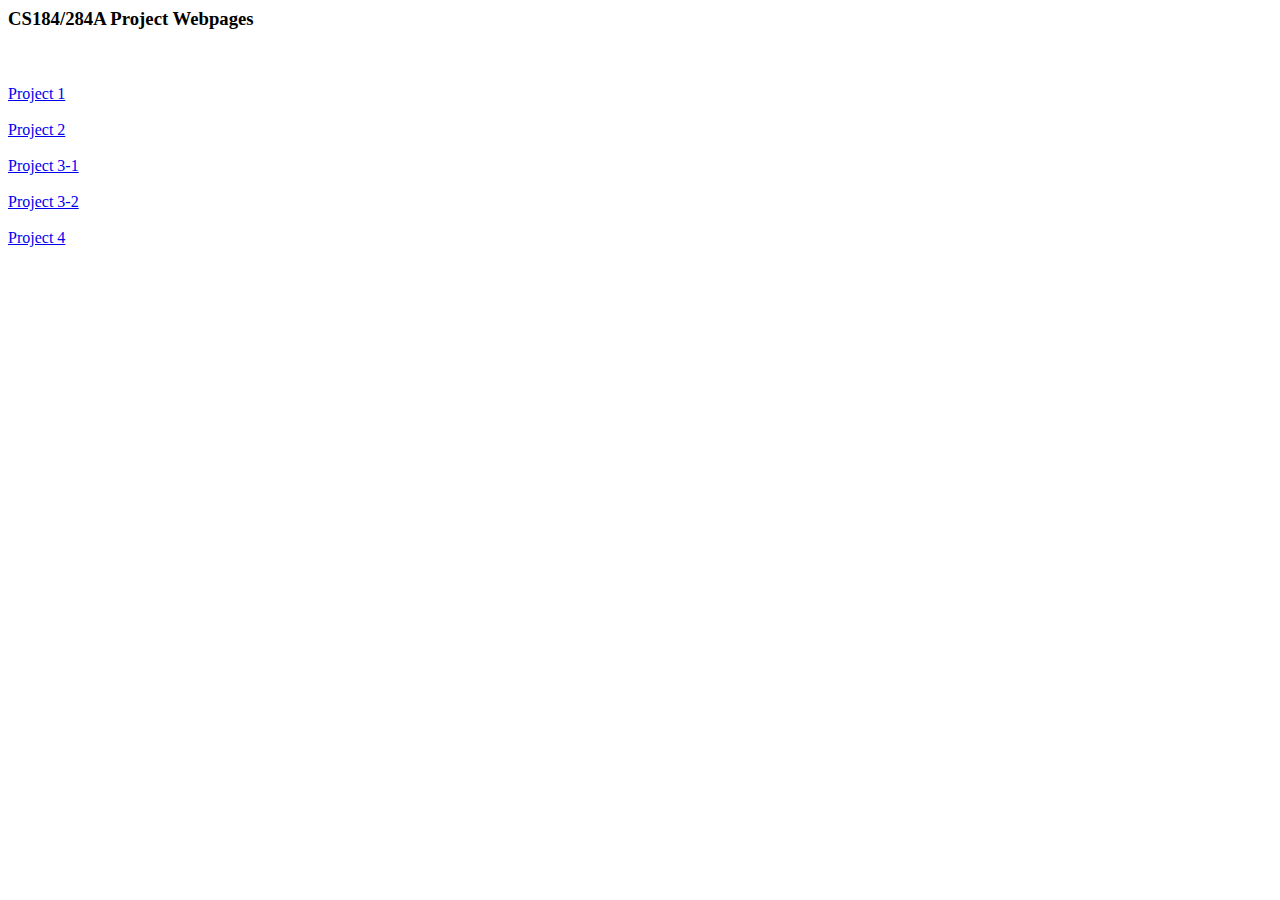
<file: index.html>
<html>
	<head>
	</head>
	<body>
		<h3>CS184/284A Project Webpages</h3>
		<br><br>
		<a href="/proj1/index.html">Project 1</a>
		<br><br>
		<a href="/proj2/index.html">Project 2</a>
		<br><br>
		<a href="/proj3-1/index.html">Project 3-1</a>
		<br><br>
		<a href="/proj3-2/index.html">Project 3-2</a>
		<br><br>
		<a href="/proj4/index.html">Project 4</a>
	</body>
	<script>
		var links = document.body.getElementsByTagName("a")
		var a = window.location.href.indexOf(".io")
		var repo_name = window.location.href.substring(a+3)
		for(var i = 0; i < links.length; i++){
			var link = links[i]
			var actual_name = link.href.substring(link.href.indexOf(".io")+4)
			link.href = repo_name + actual_name
		}
	</script>
</html>
</file>
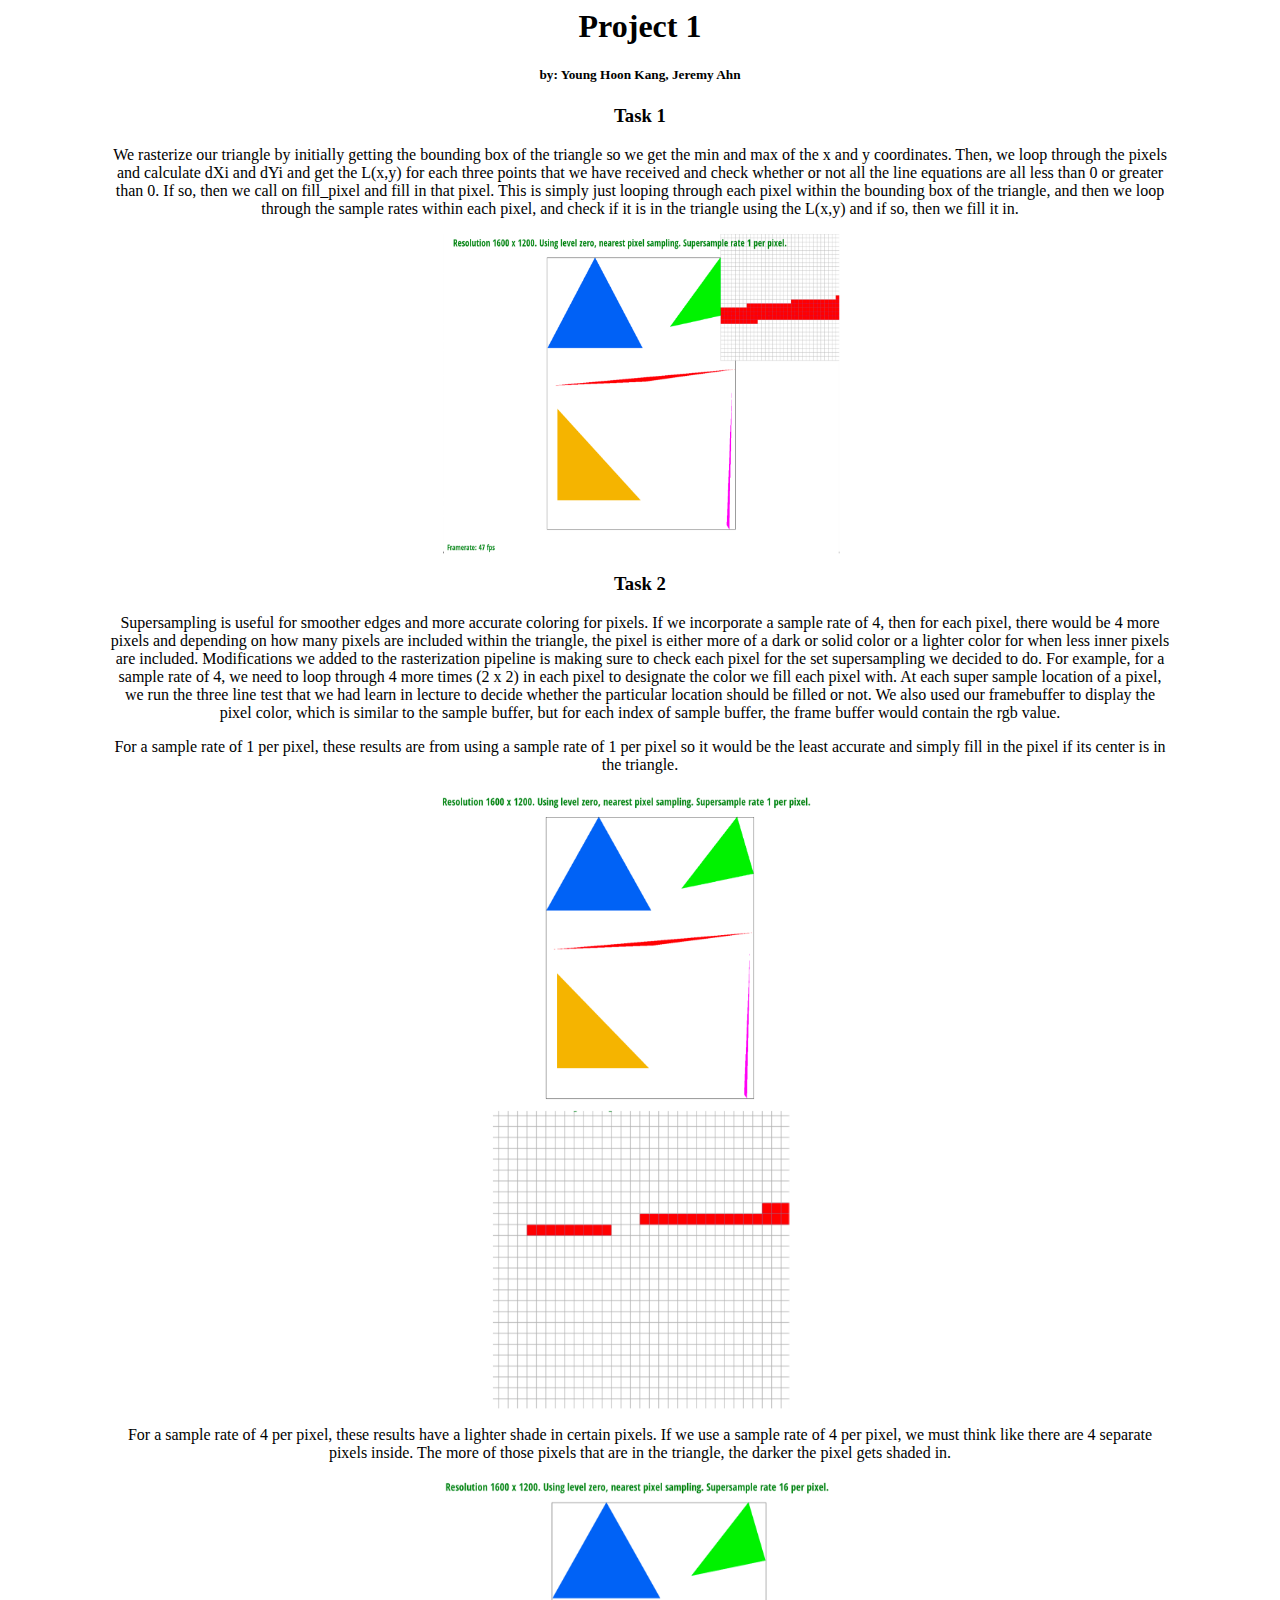
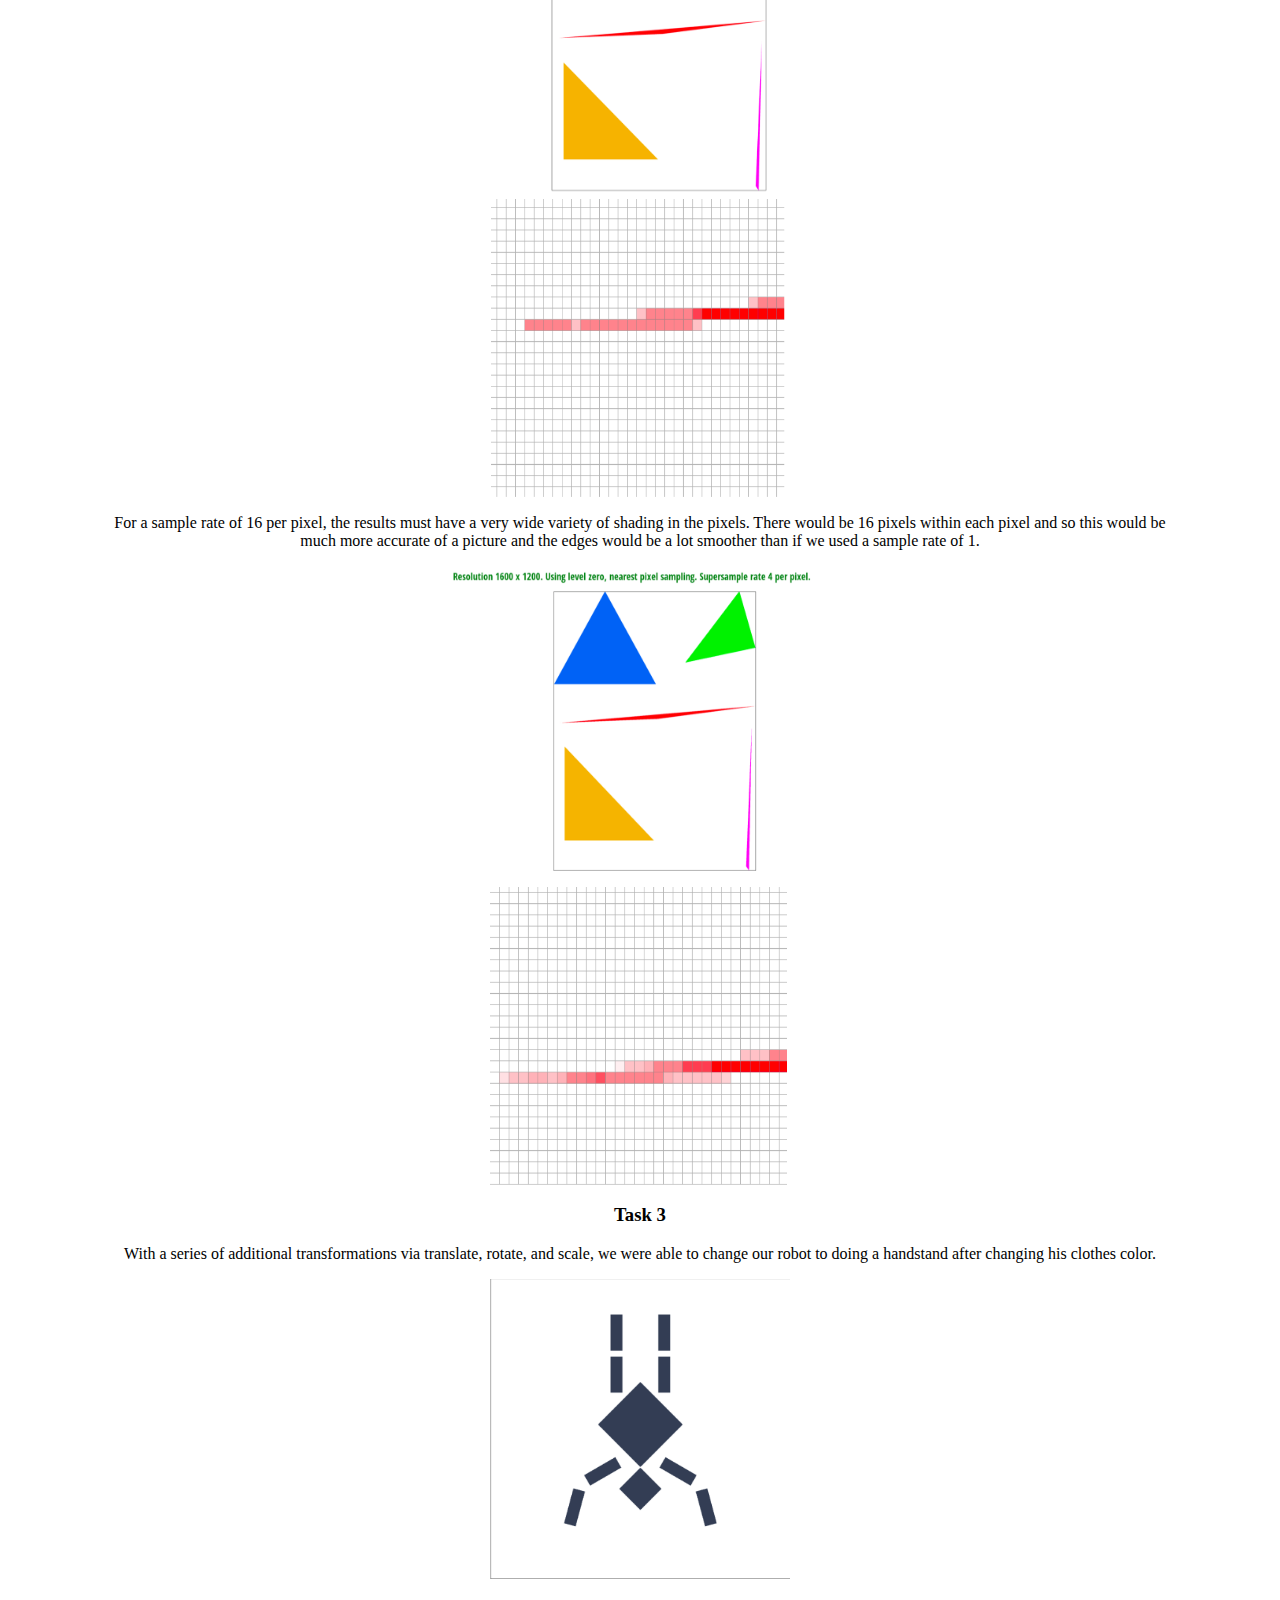
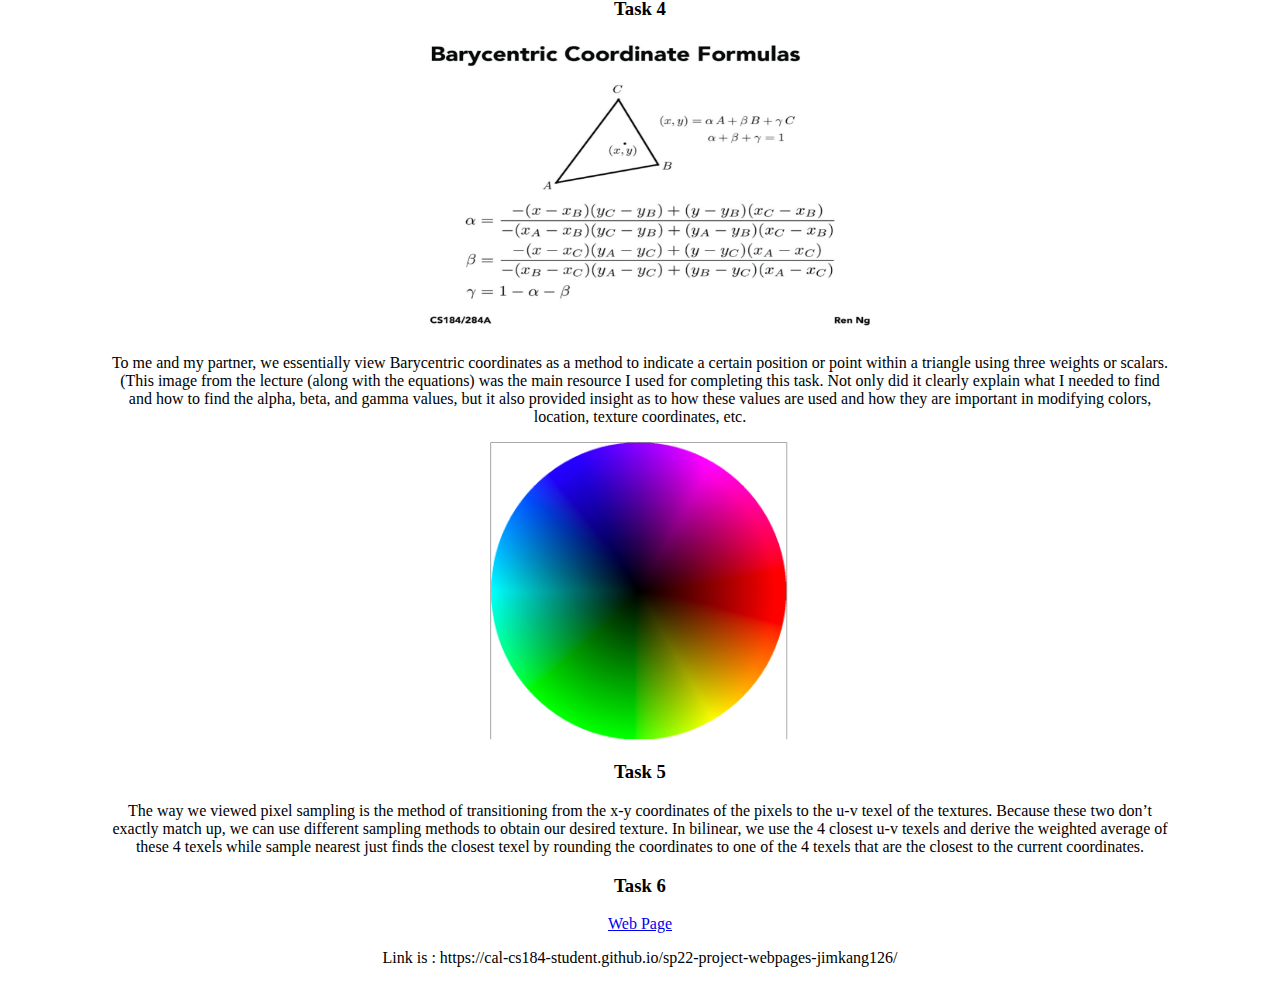
<file: proj1/index.html>
<html>
	<head>
		<link rel="stylesheet" href="index.css">
	</head>
	<body>
		<h1>Project 1</h1>
		<h5>by: Young Hoon Kang, Jeremy Ahn</h5>
		<h3>Task 1</h3>
		<p>We rasterize our triangle by initially getting the bounding box of the triangle so we get the min and max of the x and y coordinates. Then, we loop through the pixels and calculate dXi and dYi and get the L(x,y) for each three points that we have received and check whether or not all the line equations are all less than 0 or greater than 0. If so, then we call on fill_pixel and fill in that pixel. This is simply just looping through each pixel within the bounding box of the triangle, and then we loop through the sample rates within each pixel, and check if it is in the triangle using the L(x,y) and if so, then we fill it in. </p>
		<img src="imgs/task1.png", style ="width:400px; height:320px">
		<h3>Task 2</h3>
		<p>Supersampling is useful for smoother edges and more accurate coloring for pixels. If we incorporate a sample rate of 4, then for each pixel, there would be 4 more pixels and depending on how many pixels are included within the triangle, the pixel is either more of a dark or solid color or a lighter color for when less inner pixels are included. Modifications we added to the rasterization pipeline is making sure to check each pixel for the set supersampling we decided to do. For example, for a sample rate of 4, we need to loop through 4 more times (2 x 2) in each pixel to designate the color we fill each pixel with. At each super sample location of a pixel, we run the three line test that we had learn in lecture to decide whether the particular location should be filled or not. We also used our framebuffer to display the pixel color, which is similar to the sample buffer, but for each index of sample buffer, the frame buffer would contain the rgb value. </p>
		<p>For a sample rate of 1 per pixel, these results are from using a sample rate of 1 per pixel so it would be the least accurate and simply fill in the pixel if its center is in the triangle.</p>
		<img src="imgs/task2rate1.png", style ="width:400px; height:320px">
		<img src="imgs/task2rate1pixel.png", style ="width:300px; height:300px">
		<p>For a sample rate of 4 per pixel, these results have a lighter shade in certain pixels. If we use a sample rate of 4 per pixel, we must think like there are 4 separate pixels inside. The more of those pixels that are in the triangle, the darker the pixel gets shaded in.</p>
		<img src="imgs/task2rate4.png", style ="width:400px; height:320px">
		<img src="imgs/task2rate4pixel.png", style ="width:300px; height:300px">
		<p>For a sample rate of 16 per pixel, the results must have a very wide variety of shading in the pixels. There would be 16 pixels within each pixel and so this would be much more accurate of a picture and the edges would be a lot smoother than if we used a sample rate of 1.</p>
		<img src="imgs/task2rate16.png", style ="width:400px; height:320px">
		<img src="imgs/task2rate16pixel.png", style ="width:300px; height:300px">
		<h3>Task 3</h3>
		<p>With a series of additional transformations via translate, rotate, and scale, we were able to change our robot to doing a handstand after changing his clothes color. </p>
		<img src="imgs/task3.png", style ="width:300px; height:300px">
		<h3>Task 4</h3>
		<img src="imgs/task4reference.png", style ="width:500px; height:300px">
		<p>To me and my partner, we essentially view Barycentric coordinates as a method to indicate a certain position or point within a triangle using three weights or scalars. (This image from the lecture (along with the equations) was the main resource I used for completing this task. Not only did it clearly explain what I needed to find and how to find the alpha, beta, and gamma values, but it also provided insight as to how these values are used and how they are important in modifying colors, location, texture coordinates, etc. </p>
		<img src="imgs/task4.png", style ="width:300px; height:300px">
		<h3>Task 5</h3>
		<p>The way we viewed pixel sampling is the method of transitioning from the x-y coordinates of the pixels to the u-v texel of the textures. Because these two don’t exactly match up, we can use different sampling methods to obtain our desired texture. In bilinear, we use the 4 closest u-v texels and derive the weighted average of these 4 texels while sample nearest just finds the closest texel by rounding the coordinates to one of the 4 texels that are the closest to the current coordinates. </p>
		<h3>Task 6</h3>
		<a class = "link" href="https://cal-cs184-student.github.io/sp22-project-webpages-jimkang126/"> Web Page</a>
		<p>Link is : https://cal-cs184-student.github.io/sp22-project-webpages-jimkang126/</p>
	</body>
</html>
</file>
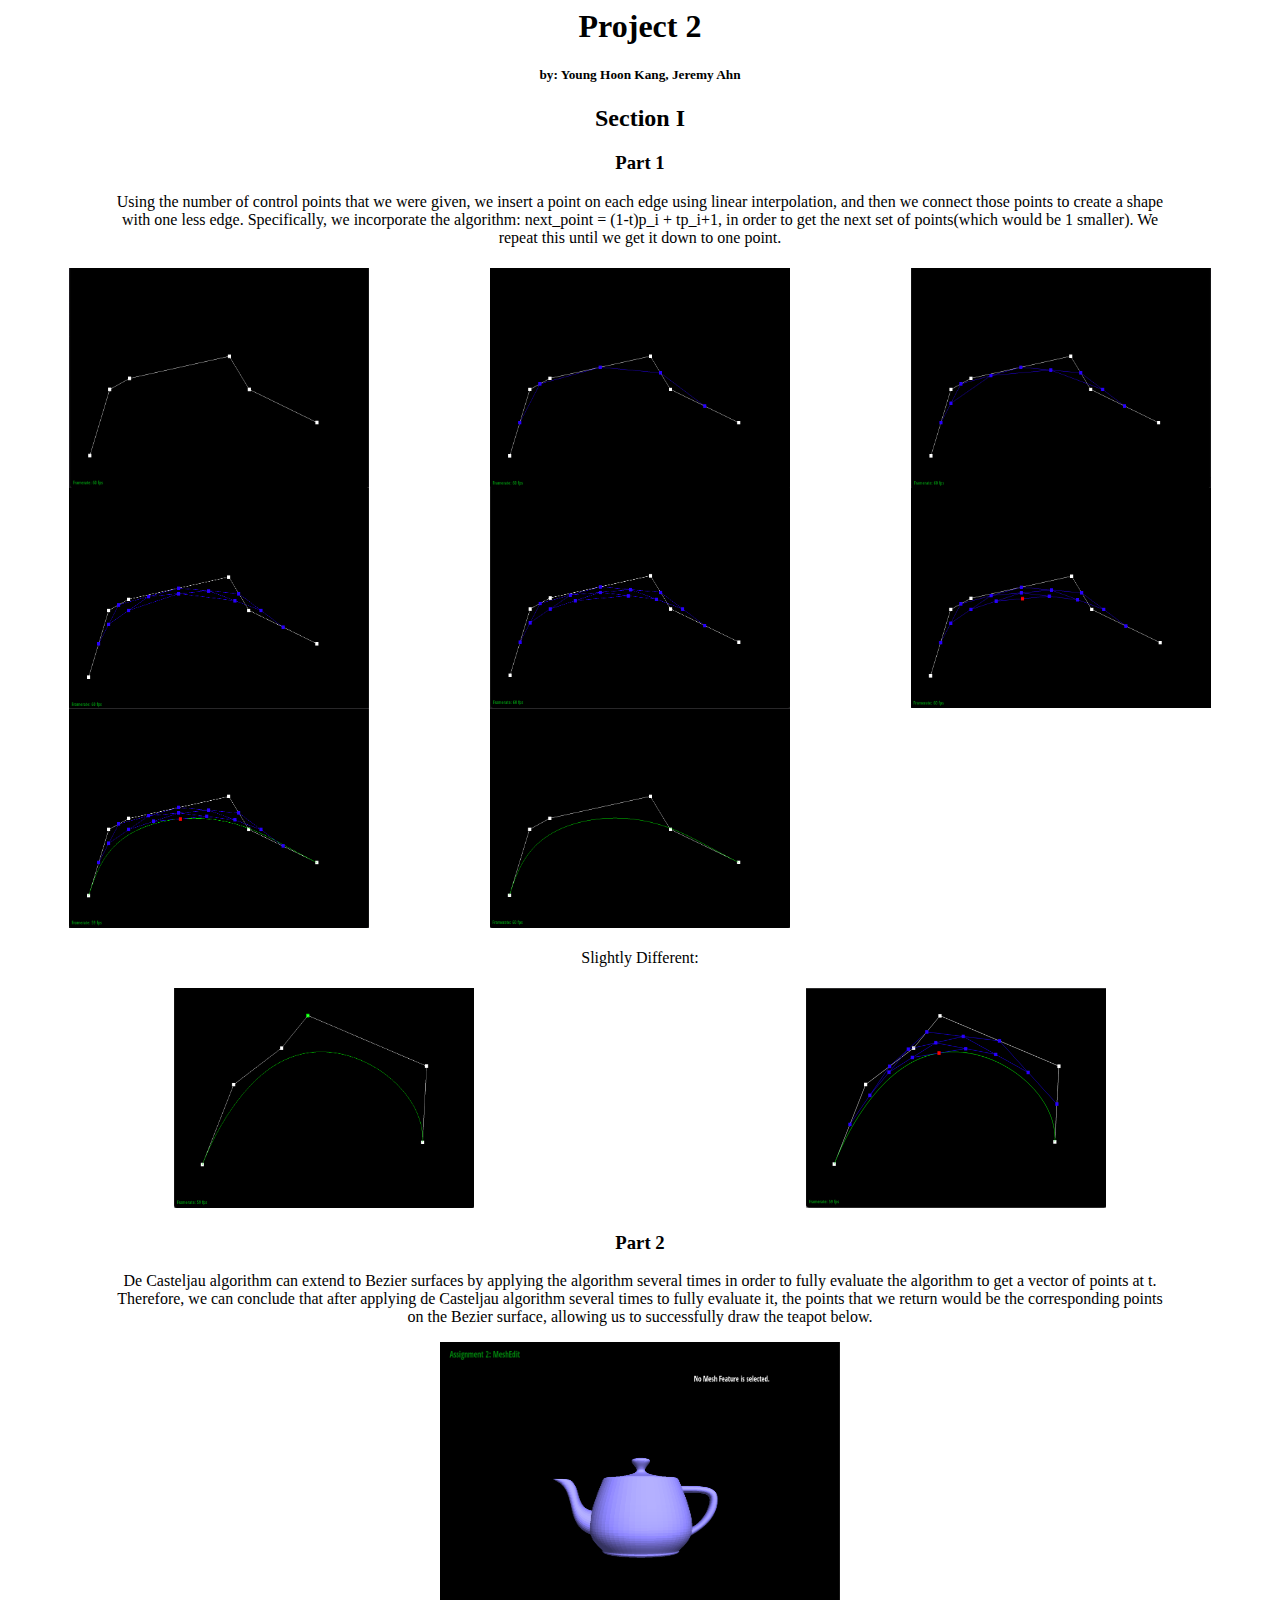
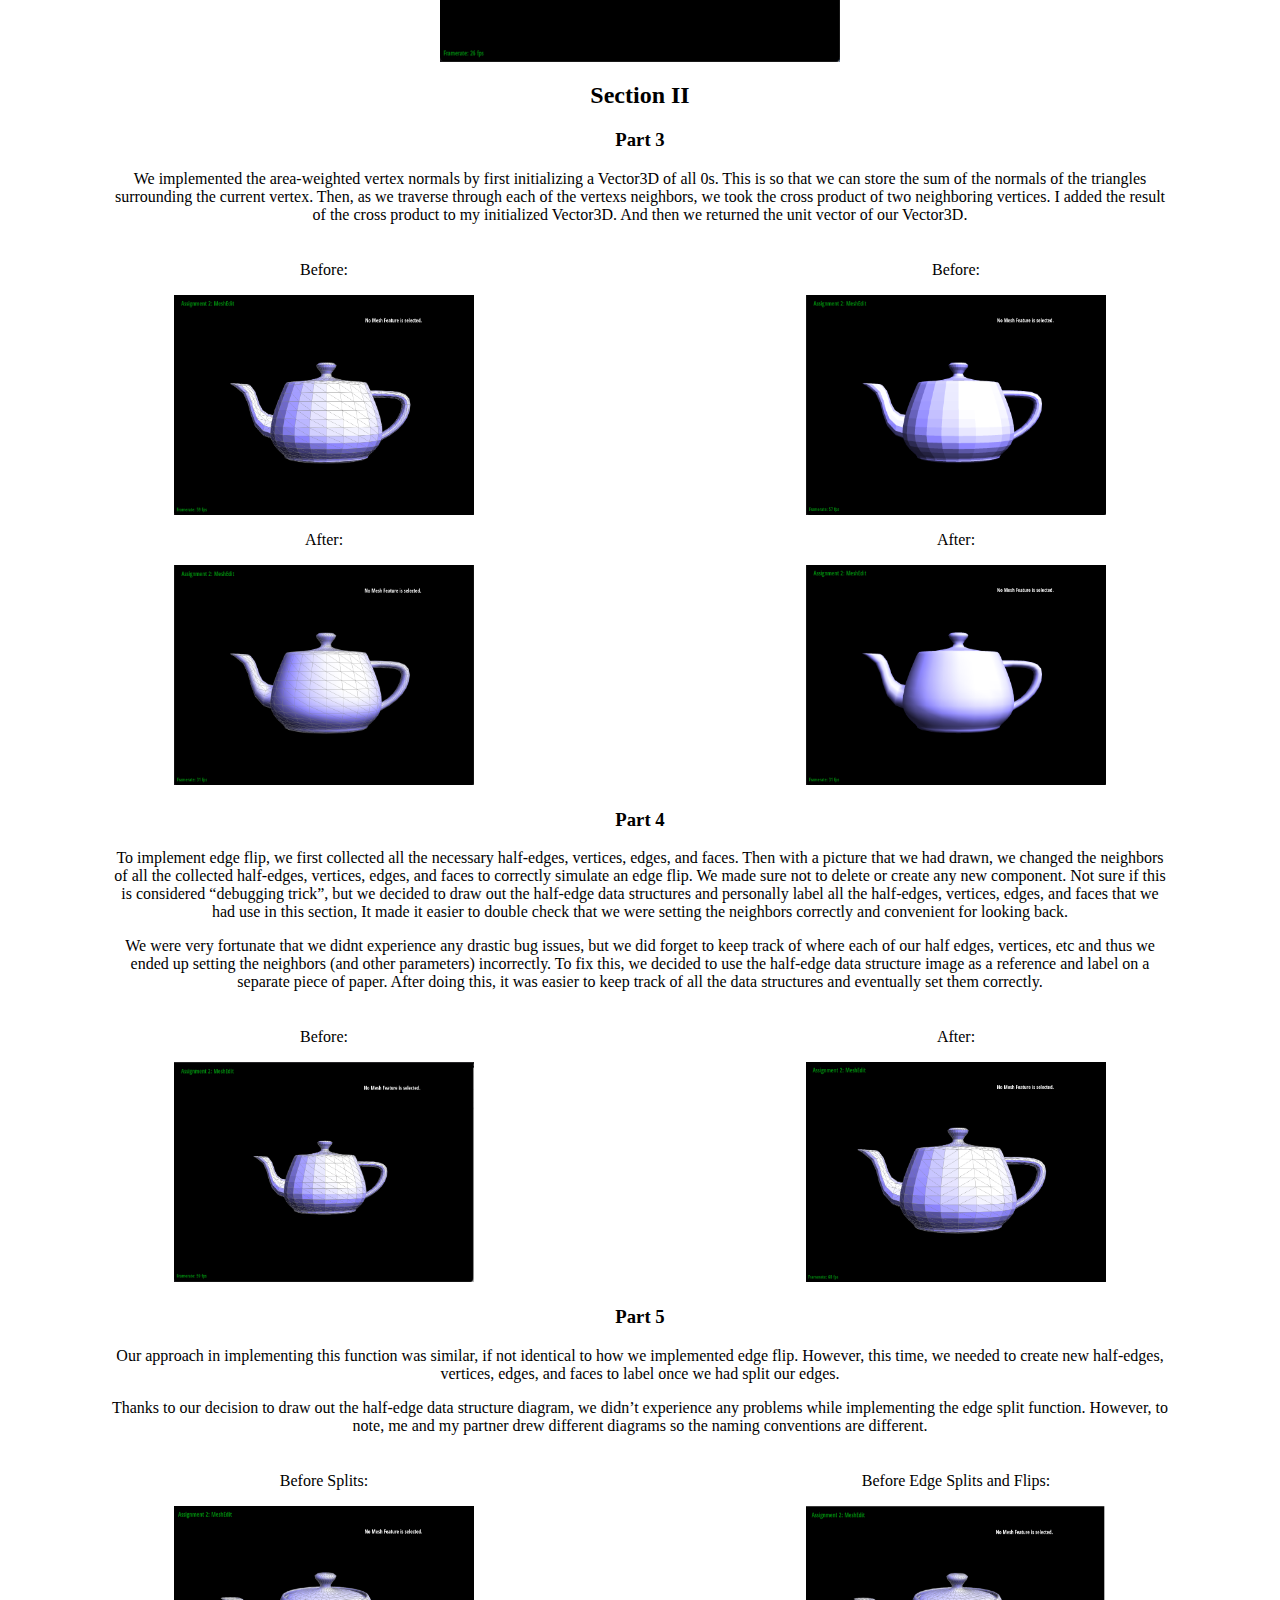
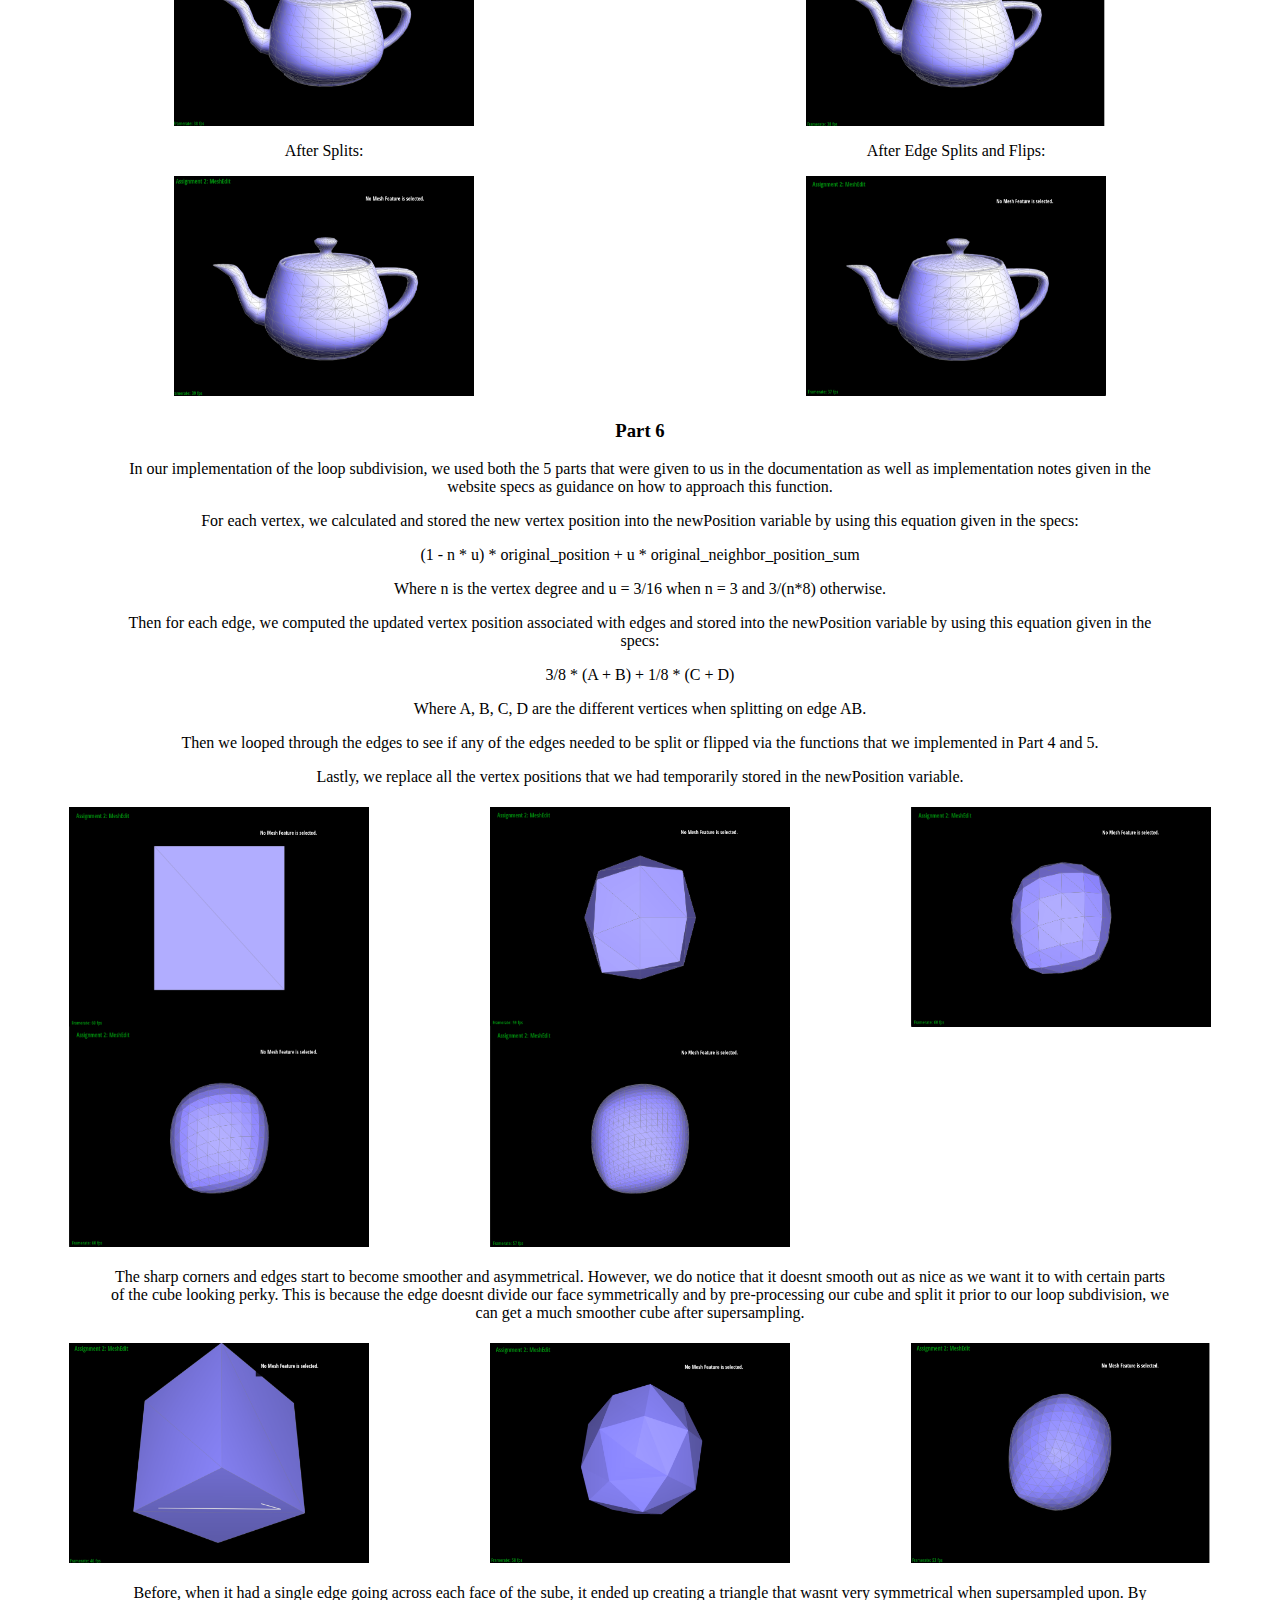
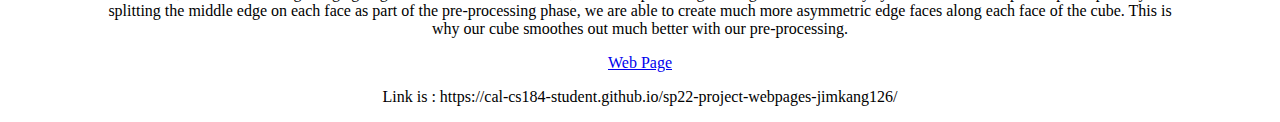
<file: proj2/index.html>
<html>
	<head>
		<link rel="stylesheet" href="index.css">
	</head>
	<body>
		<h1>Project 2</h1>
		<h5>by: Young Hoon Kang, Jeremy Ahn</h5>
		<h2>Section I</h2>
		<h3>Part 1</h3>
		<p>Using the number of control points that we were given, we insert a point on each edge using linear interpolation, and then we connect those points to create a shape with one less edge. Specifically, we incorporate the algorithm: next_point = (1-t)p_i + tp_i+1, in order to get the next set of points(which would be 1 smaller). We repeat this until we get it down to one point. </p>
		<div class = "row"> 
			<div class = "column">
				<img src="imgs/1.1.1.png", style ="width:300px; height:220px">
				<img src="imgs/1.1.4.png", style ="width:300px; height:220px">
				<img src="imgs/1.1.7.png", style ="width:300px; height:220px">
			</div>

			<div class = "column">
				<img src="imgs/1.1.2.png", style ="width:300px; height:220px">
				<img src="imgs/1.1.5.png", style ="width:300px; height:220px">
				<img src="imgs/1.1.8.png", style ="width:300px; height:220px">
				
			</div>
			<div class = "column">
				<img src="imgs/1.1.3.png", style ="width:300px; height:220px">
				<img src="imgs/1.1.6.png", style ="width:300px; height:220px">
			</div>
		</div>
		<p>Slightly Different:</p>
		<div class = "row">
			<div class = "column">
				<img src="imgs/1.1.9.png", style ="width:300px; height:220px">
			</div>
			<div class = "column">
				<img src="imgs/1.1.10.png", style ="width:300px; height:220px">
			</div>
		</div>
		<h3>Part 2</h3>
		<p>De Casteljau algorithm can extend to Bezier surfaces by applying the algorithm several times in order to fully evaluate the algorithm to get a vector of points at t. Therefore, we can conclude that after applying de Casteljau algorithm several times to fully evaluate it, the points that we return would be the corresponding points on the Bezier surface, allowing us to successfully draw the teapot below.</p>
		<img src="imgs/1.2.png", style ="width:400px; height:320px">
		<h2>Section II</h2>
		<h3>Part 3</h3>
		<p>We implemented the area-weighted vertex normals by first initializing a Vector3D of all 0s. This is so that we can store the sum of the normals of the triangles surrounding the current vertex. Then, as we traverse through each of the vertexs neighbors, we took the cross product of two neighboring vertices. I added the result of the cross product to my initialized Vector3D. And then we returned the unit vector of our Vector3D.</p>
		<div class = "row"> 
			<div class = "column">
				<p>Before:</p>
				<img src="imgs/2.1.1.png", style ="width:300px; height:220px">
				<p>After:</p>
				<img src="imgs/2.1.2.png", style ="width:300px; height:220px">
			</div>
			<div class = "column">
				<p>Before:</p>
				<img src="imgs/2.1.3.png", style ="width:300px; height:220px">
				<p>After:</p>
				<img src="imgs/2.1.4.png", style ="width:300px; height:220px">
			</div>
		</div>
		<h3>Part 4</h3>
		<p>To implement edge flip, we first collected all the necessary half-edges, vertices, edges, and faces. Then with a picture that we had drawn, we changed the neighbors of all the collected half-edges, vertices, edges, and faces to correctly simulate an edge flip. We made sure not to delete or create any new component. Not sure if this is considered “debugging trick”, but we decided to draw out the half-edge data structures and personally label all the half-edges, vertices, edges, and faces that we had use in this section, It made it easier to double check that we were setting the neighbors correctly and convenient for looking back.</p>
		<p>We were very fortunate that we didnt experience any drastic bug issues, but we did forget to keep track of where each of our half edges, vertices, etc and thus we ended up setting the neighbors (and other parameters) incorrectly. To fix this, we decided to use the half-edge data structure image as a reference and label on a separate piece of paper. After doing this, it was easier to keep track of all the data structures and eventually set them correctly.</p>
		<div class = "row"> 
			<div class = "column">
				<p>Before:</p>
				<img src="imgs/2.2.1.png", style ="width:300px; height:220px">
			</div>
			<div class = "column">
				<p>After:</p>
				<img src="imgs/2.2.2.png", style ="width:300px; height:220px">
			</div>
		</div>
		<h3>Part 5</h3>
		<p>Our approach in implementing this function was similar, if not identical to how we implemented edge flip. However, this time, we needed to create new half-edges, vertices, edges, and faces to label once we had split our edges.</p>
		<p>Thanks to our decision to draw out the half-edge data structure diagram, we didn’t experience any problems while implementing the edge split function. However, to note, me and my partner drew different diagrams so the naming conventions are different.</p>
		<div class = "row"> 
			<div class = "column">
				<p>Before Splits:</p>
				<img src="imgs/2.3.1.png", style ="width:300px; height:220px">
				<p>After Splits:</p>
				<img src="imgs/2.3.2.png", style ="width:300px; height:220px">
			</div>
			<div class = "column">
				<p>Before Edge Splits and Flips:</p>
				<img src="imgs/2.3.3.png", style ="width:300px; height:220px">
				<p>After Edge Splits and Flips:</p>
				<img src="imgs/2.3.4.png", style ="width:300px; height:220px">
			</div>
		</div>
		<h3>Part 6</h3>
		<p>In our implementation of the loop subdivision, we used both the 5 parts that were given to us in the documentation as well as implementation notes given in the website specs as guidance on how to approach this function.</p>
		<p>For each vertex, we calculated and stored the new vertex position into the newPosition variable by using this equation given in the specs: </p>
		<p>(1 - n * u) * original_position + u * original_neighbor_position_sum</p>
		<p>Where n is the vertex degree and u = 3/16 when n = 3 and 3/(n*8) otherwise.</p>
		<p>Then for each edge, we computed the updated vertex position associated with edges and stored into the newPosition variable by using this equation given in the specs:</p>
		<p>3/8 * (A + B) + 1/8 * (C + D)</p>
		<p>Where A, B, C, D are the different vertices when splitting on edge AB.</p>
		<p>Then we looped through the edges to see if any of the edges needed to be split or flipped via the functions that we implemented in Part 4 and 5.</p>
		<p>Lastly, we replace all the vertex positions that we had temporarily stored in the newPosition variable.</p>
		<div class = "row"> 
			<div class = "column">
				<img src="imgs/2.4.4.png", style ="width:300px; height:220px">
				<img src="imgs/2.4.7.png", style ="width:300px; height:220px">
			</div>
			<div class = "column">
				<img src="imgs/2.4.5.png", style ="width:300px; height:220px">
				<img src="imgs/2.4.8.png", style ="width:300px; height:220px">
			</div>
			<div class = "column">
				<img src="imgs/2.4.6.png", style ="width:300px; height:220px">
			</div>
		</div>
		<p>The sharp corners and edges start to become smoother and asymmetrical. However, we do notice that it doesnt smooth out as nice as we want it to with certain parts of the cube looking perky. This is because the edge doesnt divide our face symmetrically and by pre-processing our cube and split it prior to our loop subdivision, we can get a much smoother cube after supersampling.</p>
		<div class = "row"> 
			<div class = "column">
				<img src="imgs/2.4.1.png", style ="width:300px; height:220px">
			</div>
			<div class = "column">
				<img src="imgs/2.4.2.png", style ="width:300px; height:220px">
			</div>
			<div class = "column">
				<img src="imgs/2.4.3.png", style ="width:300px; height:220px">
			</div>
		</div>
		<p>Before, when it had a single edge going across each face of the sube, it ended up creating a triangle that wasnt very symmetrical when supersampled upon. By splitting the middle edge on each face as part of the pre-processing phase, we are able to create much more asymmetric edge faces along each face of the cube. This is why our cube smoothes out much better with our pre-processing.</p>
		<a class = "link" href="https://cal-cs184-student.github.io/sp22-project-webpages-jimkang126/"> Web Page</a>
		<p>Link is : https://cal-cs184-student.github.io/sp22-project-webpages-jimkang126/</p>
	</body>
</html>
</file>
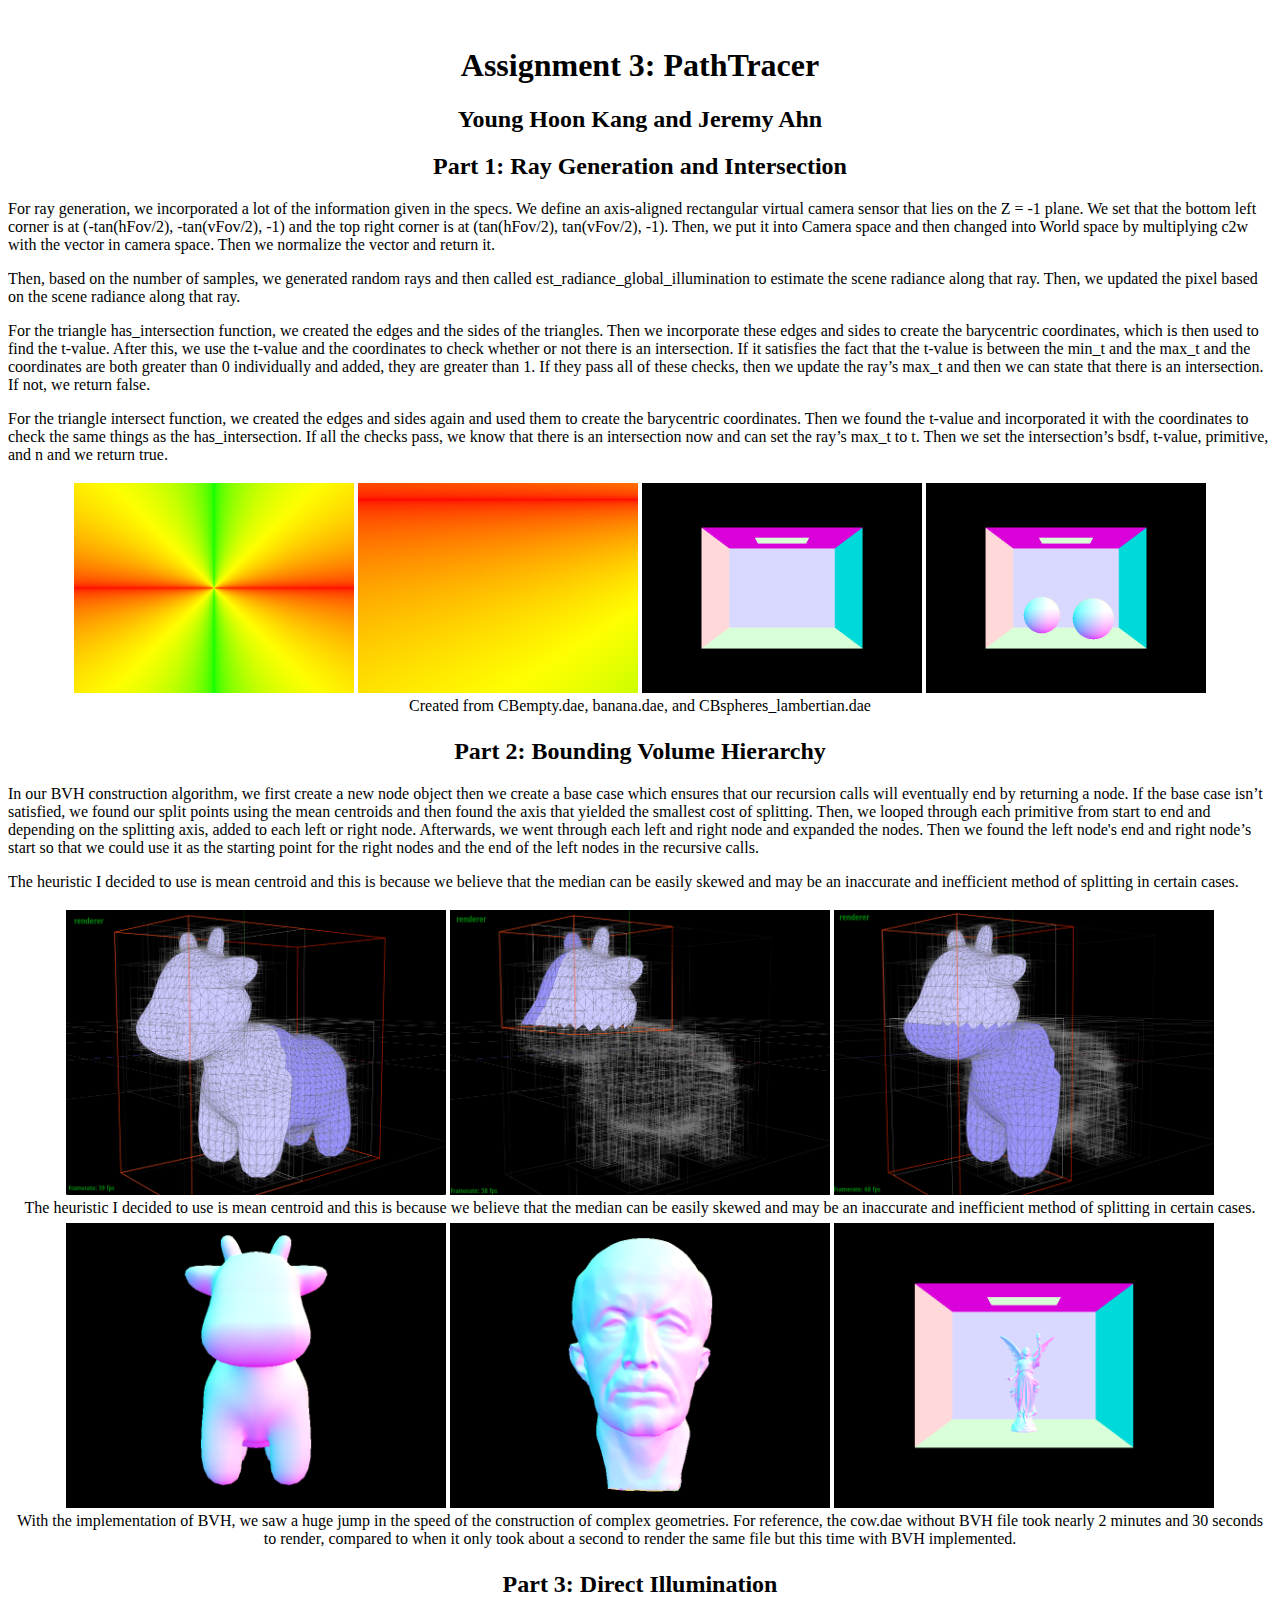
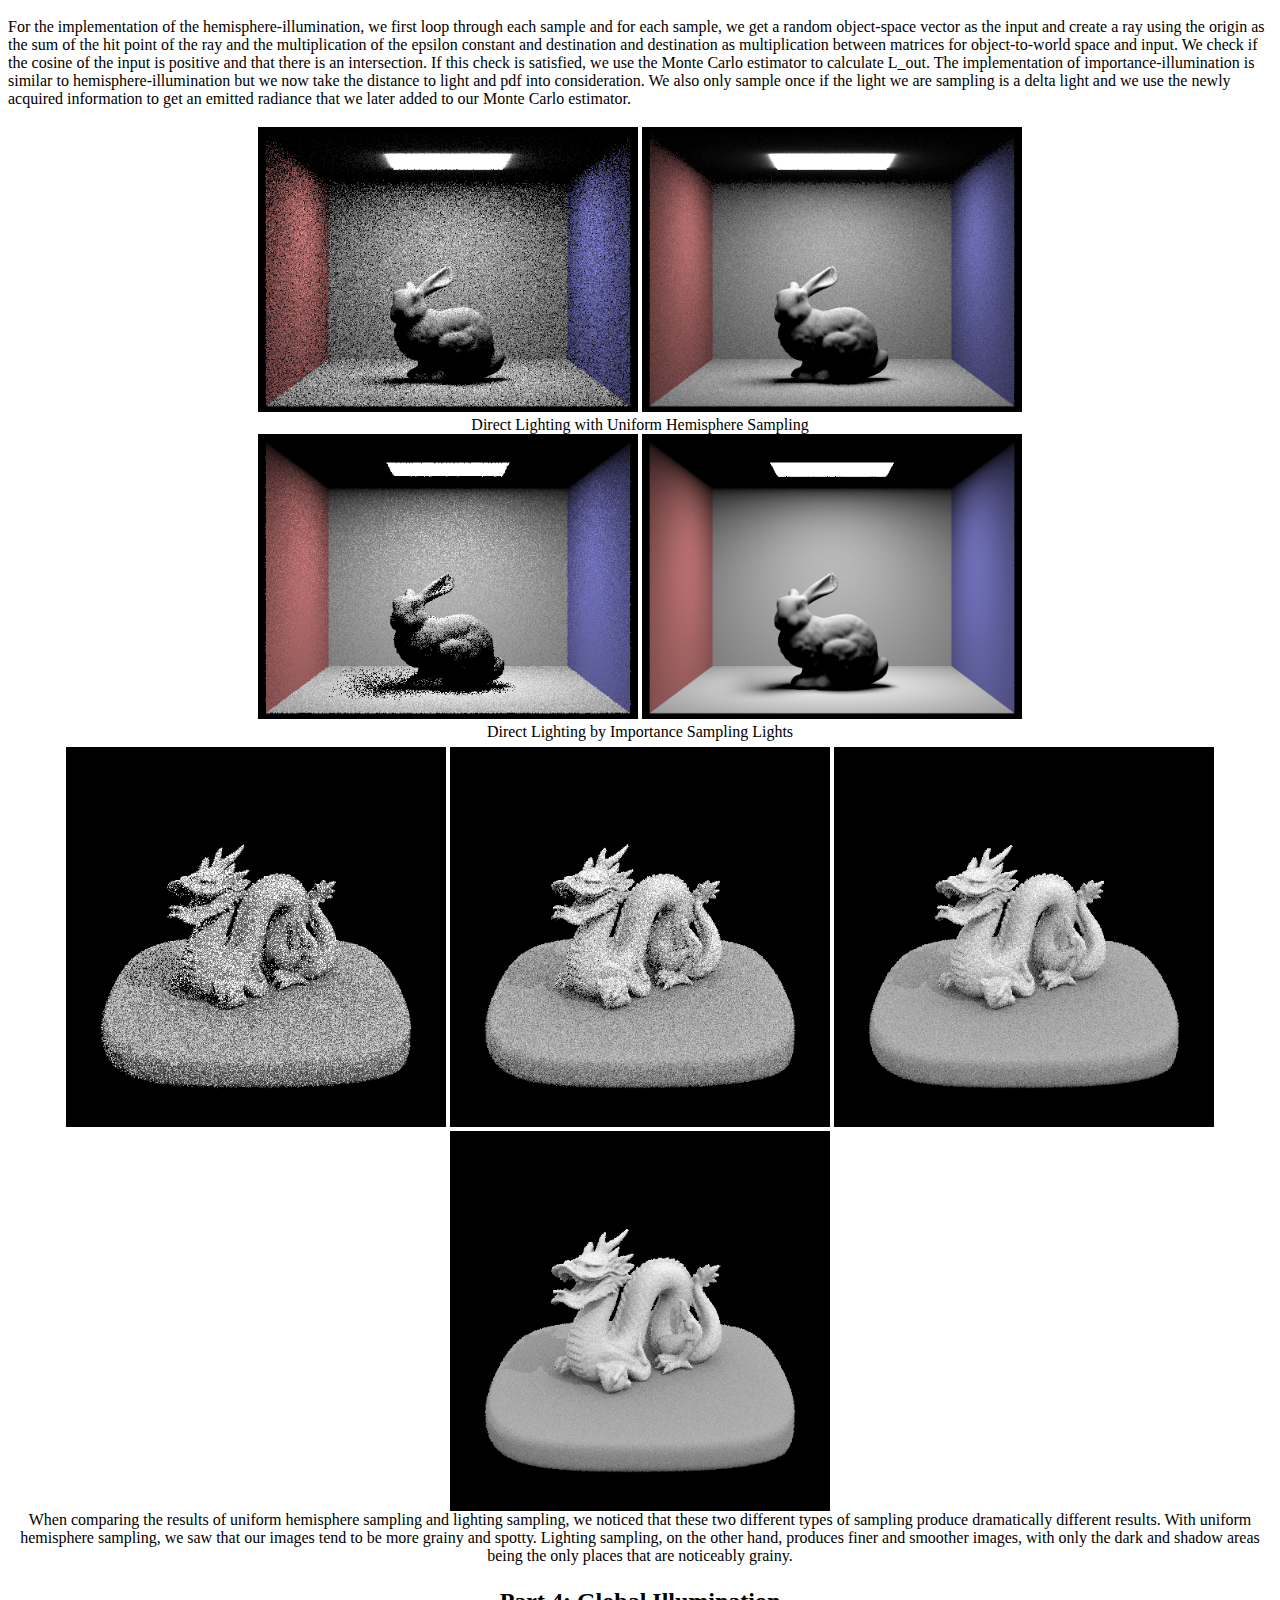
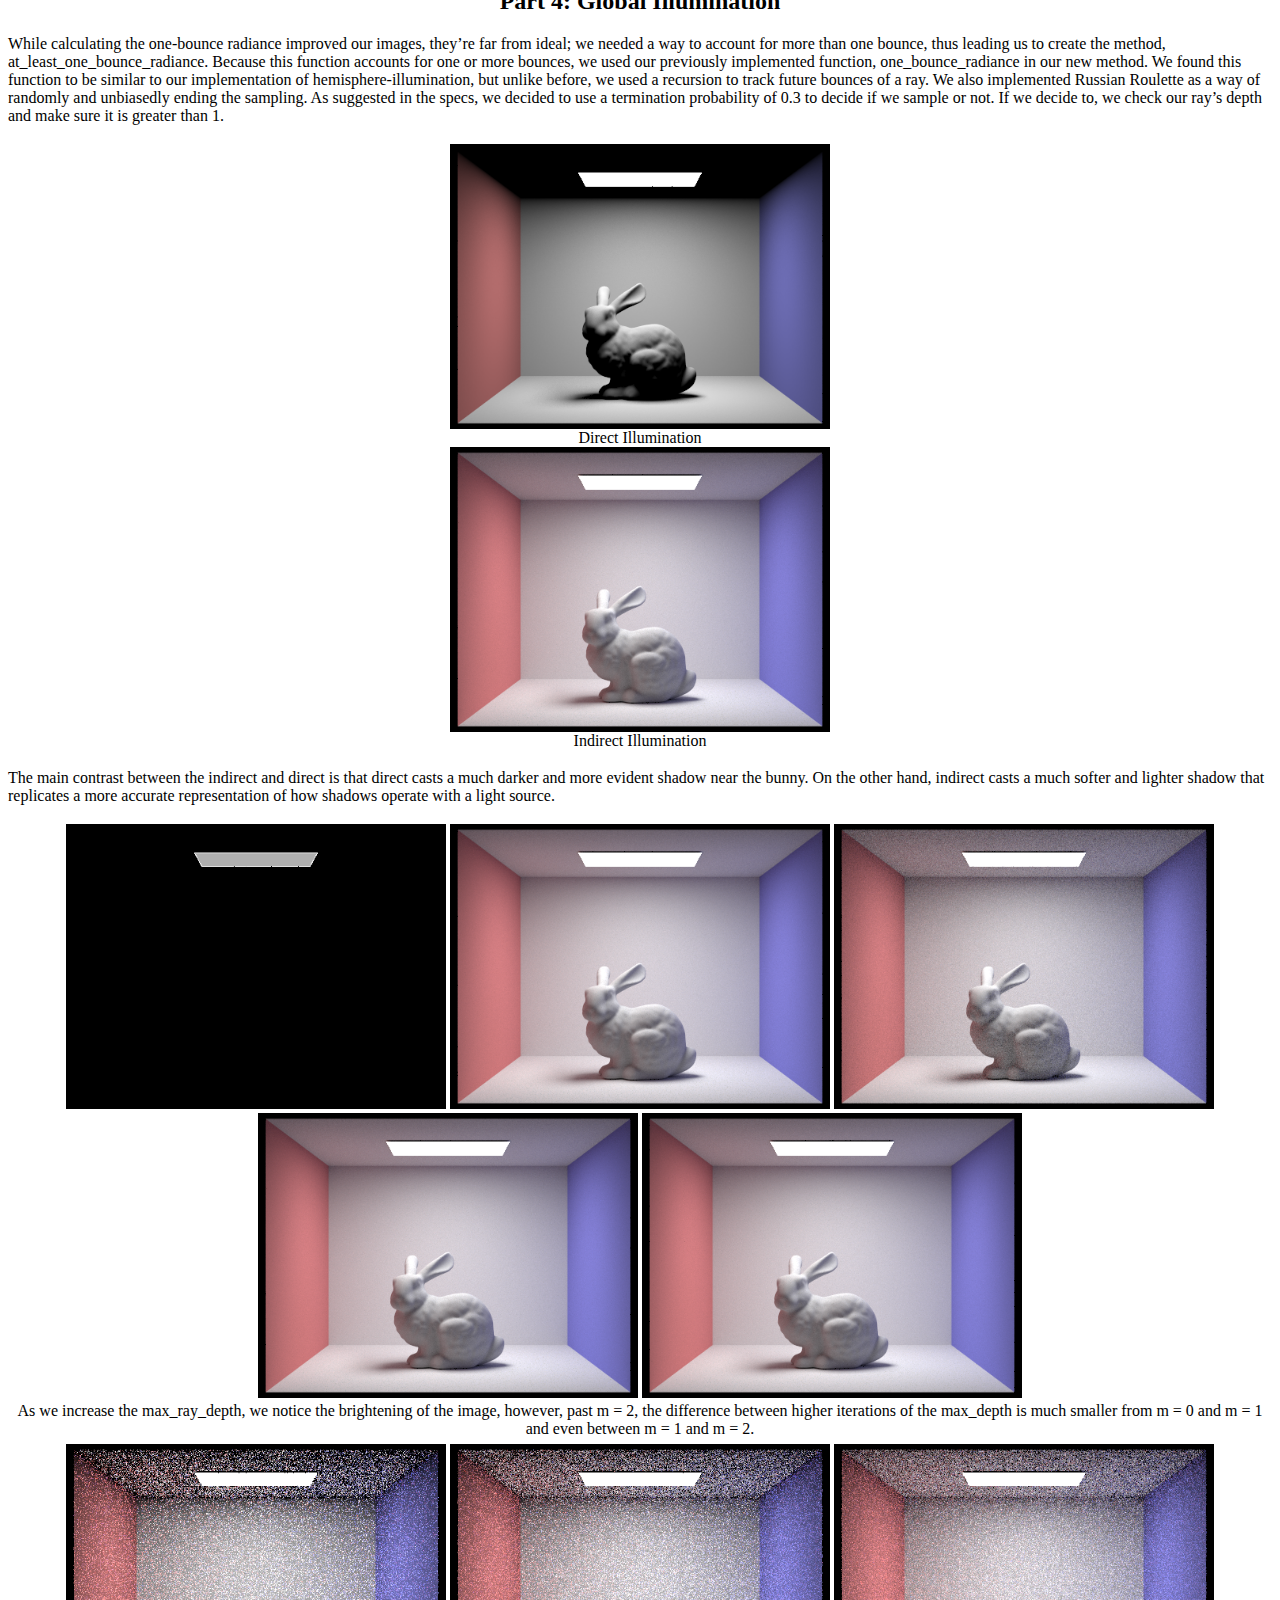
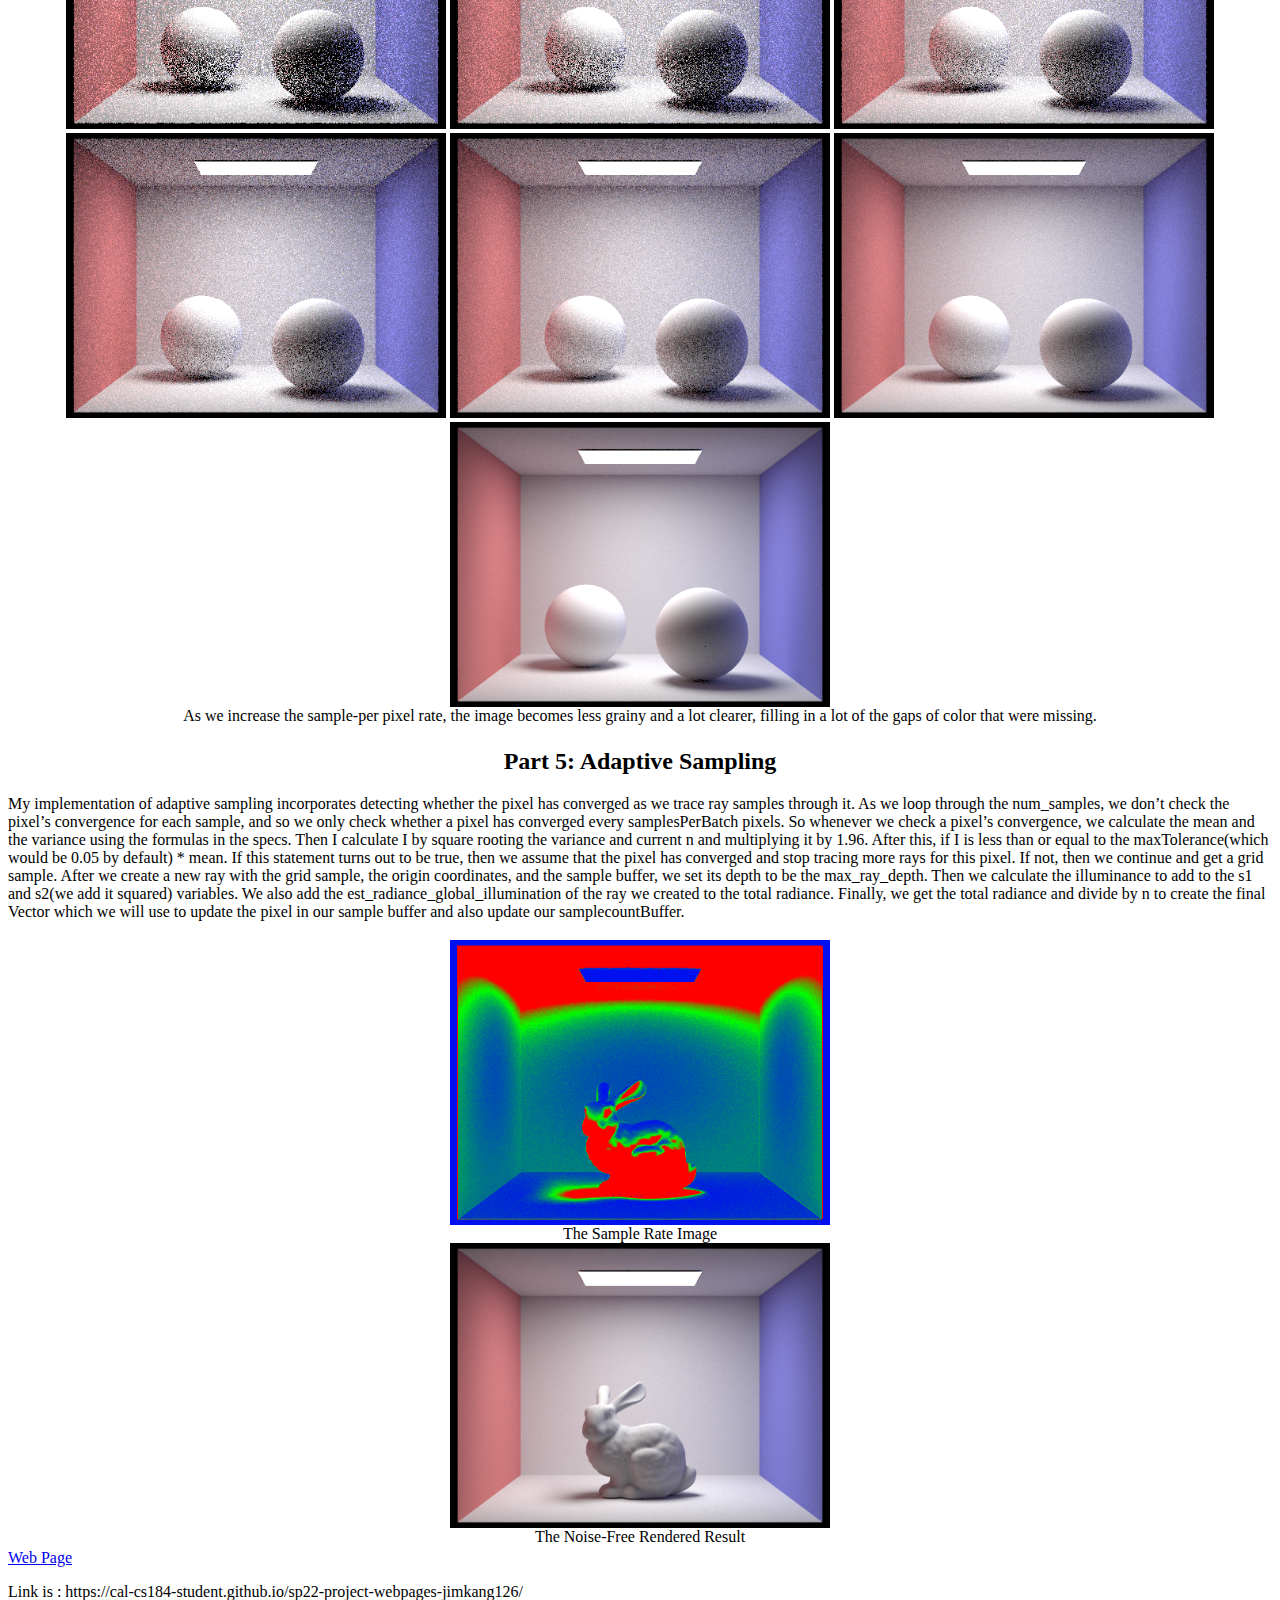
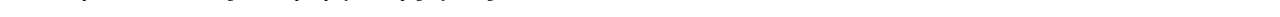
<file: proj3-1/index.html>
<html>
<head>
<style>  
    div.padded {  
      padding-top: 0px;  
      padding-right: 100px;  
      padding-bottom: 0.25in;  
      padding-left: 100px;  
    }  
  </style> 
</head>
<body>
<br />
<h1 align="middle">Assignment 3: PathTracer</h1>
    <h2 align="middle">Young Hoon Kang and Jeremy Ahn</h2>

    <h2 align="middle">Part 1: Ray Generation and Intersection</h2>
        <p>For ray generation, we incorporated a lot of the information given in the specs. We define an axis-aligned rectangular virtual camera sensor that lies on the Z = -1 plane. We set that the bottom left corner is at (-tan(hFov/2), -tan(vFov/2), -1) and the top right corner is at (tan(hFov/2), tan(vFov/2), -1). Then, we put it into Camera space and then changed into World space by multiplying c2w with the vector in camera space. Then we normalize the vector and return it. </p>
        <p>Then, based on the number of samples, we generated random rays and then called est_radiance_global_illumination to estimate the scene radiance along that ray. Then, we updated the pixel based on the scene radiance along that ray.</p>
        <p>For the triangle has_intersection function, we created the edges and the sides of the triangles. Then we incorporate these edges and sides to create the barycentric coordinates, which is then used to find the t-value. After this, we use the t-value and the coordinates to check whether or not there is an intersection. If it satisfies the fact that the t-value is between the min_t and the max_t and the coordinates are both greater than 0 individually and added, they are greater than 1. If they pass all of these checks, then we update the ray’s max_t and then we can state that there is an intersection. If not, we return false.</p>
        <p>For the triangle intersect function, we created the edges and sides again and used them to create the barycentric coordinates. Then we found the t-value and incorporated it with the coordinates to check the same things as the has_intersection. If all the checks pass, we know that there is an intersection now and can set the ray’s max_t to t. Then we set the intersection’s bsdf, t-value, primitive, and n and we return true.</p>
        <div align="center">
            <table style="width=100%">
                <tr>
                    <td align="middle">
                    <img src="images/P1-1.png" width="280px" />
                    <img src="images/P1-2.png" width="280px" />
                    <img src="images/P1-3.png" width="280px" />
                    <img src="images/P1-4.png" width="280px" />
                    <figcaption align="middle">Created from CBempty.dae, banana.dae, and CBspheres_lambertian.dae</figcaption>
                </tr>
            </table>
        </div>

    <h2 align="middle">Part 2: Bounding Volume Hierarchy</h2>
        <p>In our BVH construction algorithm, we first create a new node object then we create a base case which ensures that our recursion calls will eventually end by returning a node. If the base case isn’t satisfied, we found our split points using the mean centroids and then found the axis that yielded the smallest cost of splitting. Then, we looped through each primitive from start to end and depending on the splitting axis, added to each left or right node. Afterwards, we went through each left and right node and expanded the nodes. Then we found the left node's end and right node’s start so that we could use it as the starting point for the right nodes and the end of the left nodes in the recursive calls. </p>
        <p>The heuristic I decided to use is mean centroid and this is because we believe that the median can be easily skewed and may be an inaccurate and inefficient method of splitting in certain cases.</p>
        <div align="center">
            <table style="width=100%">
                <tr>
                    <td align="middle">
                    <img src="images/P2-4.png" width="380px" />
                    <img src="images/P2-5.png" width="380px" />
                    <img src="images/P2-6.png" width="380px" />
                    <figcaption align="middle">The heuristic I decided to use is mean centroid and this is because we believe that the median can be easily skewed and may be an inaccurate and inefficient method of splitting in certain cases.</figcaption>
                </tr>
            </table>
        </div>
        <div align="center">
            <table style="width=100%">
                <tr>
                    <td align="middle">
                    <img src="images/P2-1.png" width="380px" />
                    <img src="images/P2-2.png" width="380px" />
                    <img src="images/P2-3.png" width="380px" />
                    <figcaption align="middle">With the implementation of BVH, we saw a huge jump in the speed of the construction of complex geometries. For reference, the cow.dae without BVH file took nearly 2 minutes and 30 seconds to render, compared to when it only took about a second to render the same file but this time with BVH implemented. </figcaption>
                </tr>
            </table>
        </div>

    <h2 align="middle">Part 3: Direct Illumination</h2>
        <p>For the implementation of the hemisphere-illumination, we first loop through each sample and for each sample, we get a random object-space vector as the input and create a ray using the origin as the sum of the hit point of the ray and the multiplication of the epsilon constant and destination and destination as multiplication between matrices for object-to-world space and input. We check if the cosine of the input is positive and that there is an intersection. If this check is satisfied, we use the Monte Carlo estimator to calculate L_out. The implementation of importance-illumination is similar to hemisphere-illumination but we now take the distance to light and pdf into consideration. We also only sample once if the light we are sampling is a delta light and we use the newly acquired information to get an emitted radiance that we later added to our Monte Carlo estimator. </p>
        <div align="center">
            <table style="width=100%">
                <tr>
                    <td align="middle">
                    <img src="images/P3-2.png" width="380px" />
                    <img src="images/P3-3.png" width="380px" />
                    <figcaption align="middle">Direct Lighting with Uniform Hemisphere Sampling</figcaption>
                    <img src="images/P3-4.png" width="380px" />
                    <img src="images/P3-5.png" width="380px" />
                    <figcaption align="middle">Direct Lighting by Importance Sampling Lights</figcaption>
                </tr>
            </table>
        </div>

        <div align="center">
            <table style="width=100%">
                <tr>
                    <td align="middle">
                    <img src="images/P3-6.png" width="380px" />
                    <img src="images/P3-7.png" width="380px" />
                    <img src="images/P3-8.png" width="380px" />
                    <img src="images/P3-9.png" width="380px" />
                    <figcaption align="middle">When comparing the results of uniform hemisphere sampling and lighting sampling, we noticed that these two different types of sampling produce dramatically different results. With uniform hemisphere sampling, we saw that our images tend to be more grainy and spotty. Lighting sampling, on the other hand, produces finer and smoother images, with only the dark and shadow areas being the only places that are noticeably grainy. </figcaption>
                </tr>
            </table>
        </div>

    <h2 align="middle">Part 4: Global Illumination</h2>
        <p>While calculating the one-bounce radiance improved our images, they’re far from ideal; we needed a way to account for more than one bounce, thus leading us to create the method, at_least_one_bounce_radiance. Because this function accounts for one or more bounces, we used our previously implemented function, one_bounce_radiance in our new method. We found this function to be similar to our implementation of hemisphere-illumination, but unlike before, we used a recursion to track future bounces of a ray. We also implemented Russian Roulette as a way of randomly and unbiasedly ending the sampling. As suggested in the specs, we decided to use a termination probability of 0.3 to decide if we sample or not. If we decide to, we check our ray’s depth and make sure it is greater than 1. </p>
        <div align="center">
            <table style="width=100%">
                <tr>
                    <td align="middle">
                    <img src="images/P4-13.png" width="380px" />
                    <figcaption align="middle">Direct Illumination</figcaption>
                    <img src="images/P4-11.png" width="380px" />
                    <figcaption align="middle">Indirect Illumination</figcaption>
                </tr>
            </table>
        </div>
        <p>The main contrast between the indirect and direct is that direct casts a much darker and more evident shadow near the bunny. On the other hand, indirect casts a much softer and lighter shadow that replicates a more accurate representation of how shadows operate with a light source. </p>

        <div align="center">
            <table style="width=100%">
                <tr>
                    <td align="middle">
                    <img src="images/P4-8.png" width="380px" />
                    <img src="images/P4-9.png" width="380px" />
                    <img src="images/P4-10.png" width="380px" />
                    <img src="images/P4-11.png" width="380px" />
                    <img src="images/P4-12.png" width="380px" />
                    <figcaption align="middle">As we increase the max_ray_depth, we notice the brightening of the image, however, past m = 2, the difference between higher iterations of the max_depth is much smaller from m = 0 and m = 1 and even between m = 1 and m = 2.</figcaption>
                </tr>
            </table>
        </div>

        <div align="center">
            <table style="width=100%">
                <tr>
                    <td align="middle">
                    <img src="images/P4-1.png" width="380px" />
                    <img src="images/P4-2.png" width="380px" />
                    <img src="images/P4-3.png" width="380px" />
                    <img src="images/P4-4.png" width="380px" />
                    <img src="images/P4-5.png" width="380px" />
                    <img src="images/P4-6.png" width="380px" />
                    <img src="images/P4-7.png" width="380px" />
                    <figcaption align="middle">As we increase the sample-per pixel rate, the image becomes less grainy and a lot clearer, filling in a lot of the gaps of color that were missing.</figcaption>
                </tr>
            </table>
        </div>

    <h2 align="middle">Part 5: Adaptive Sampling</h2>
        <p>My implementation of adaptive sampling incorporates detecting whether the pixel has converged as we trace ray samples through it. As we loop through the num_samples, we don’t check the pixel’s convergence for each sample, and so we only check whether a pixel has converged every samplesPerBatch pixels. So whenever we check a pixel’s convergence, we calculate the mean and the variance using the formulas in the specs. Then I calculate I by square rooting the variance and current n and multiplying it by 1.96. After this, if I is less than or equal to the maxTolerance(which would be 0.05 by default) * mean. If this statement turns out to be true, then we assume that the pixel has converged and stop tracing more rays for this pixel. If not, then we continue and get a grid sample. After we create a new ray with the grid sample, the origin coordinates, and the sample buffer, we set its depth to be the max_ray_depth. Then we calculate the illuminance to add to the s1 and s2(we add it squared) variables. We also add the est_radiance_global_illumination of the ray we created to the total radiance. Finally, we get the total radiance and divide by n to create the final Vector which we will use to update the pixel in our sample buffer and also update our samplecountBuffer.</p>
        <div align="center">
            <table style="width=100%">
                <tr>
                    <td align="middle">
                    <img src="images/P5-1_rate.png" width="380px" />
                    <figcaption align="middle">The Sample Rate Image</figcaption>
                    <img src="images/P5-1.png" width="380px" />
                    <figcaption align="middle">The Noise-Free Rendered Result</figcaption>
                </tr>
            </table>
        </div>
    <a class = "link" href="https://cal-cs184-student.github.io/sp22-project-webpages-jimkang126/"> Web Page</a>
	<p>Link is : https://cal-cs184-student.github.io/sp22-project-webpages-jimkang126/</p>
</div>
</body>
</html>
</file>
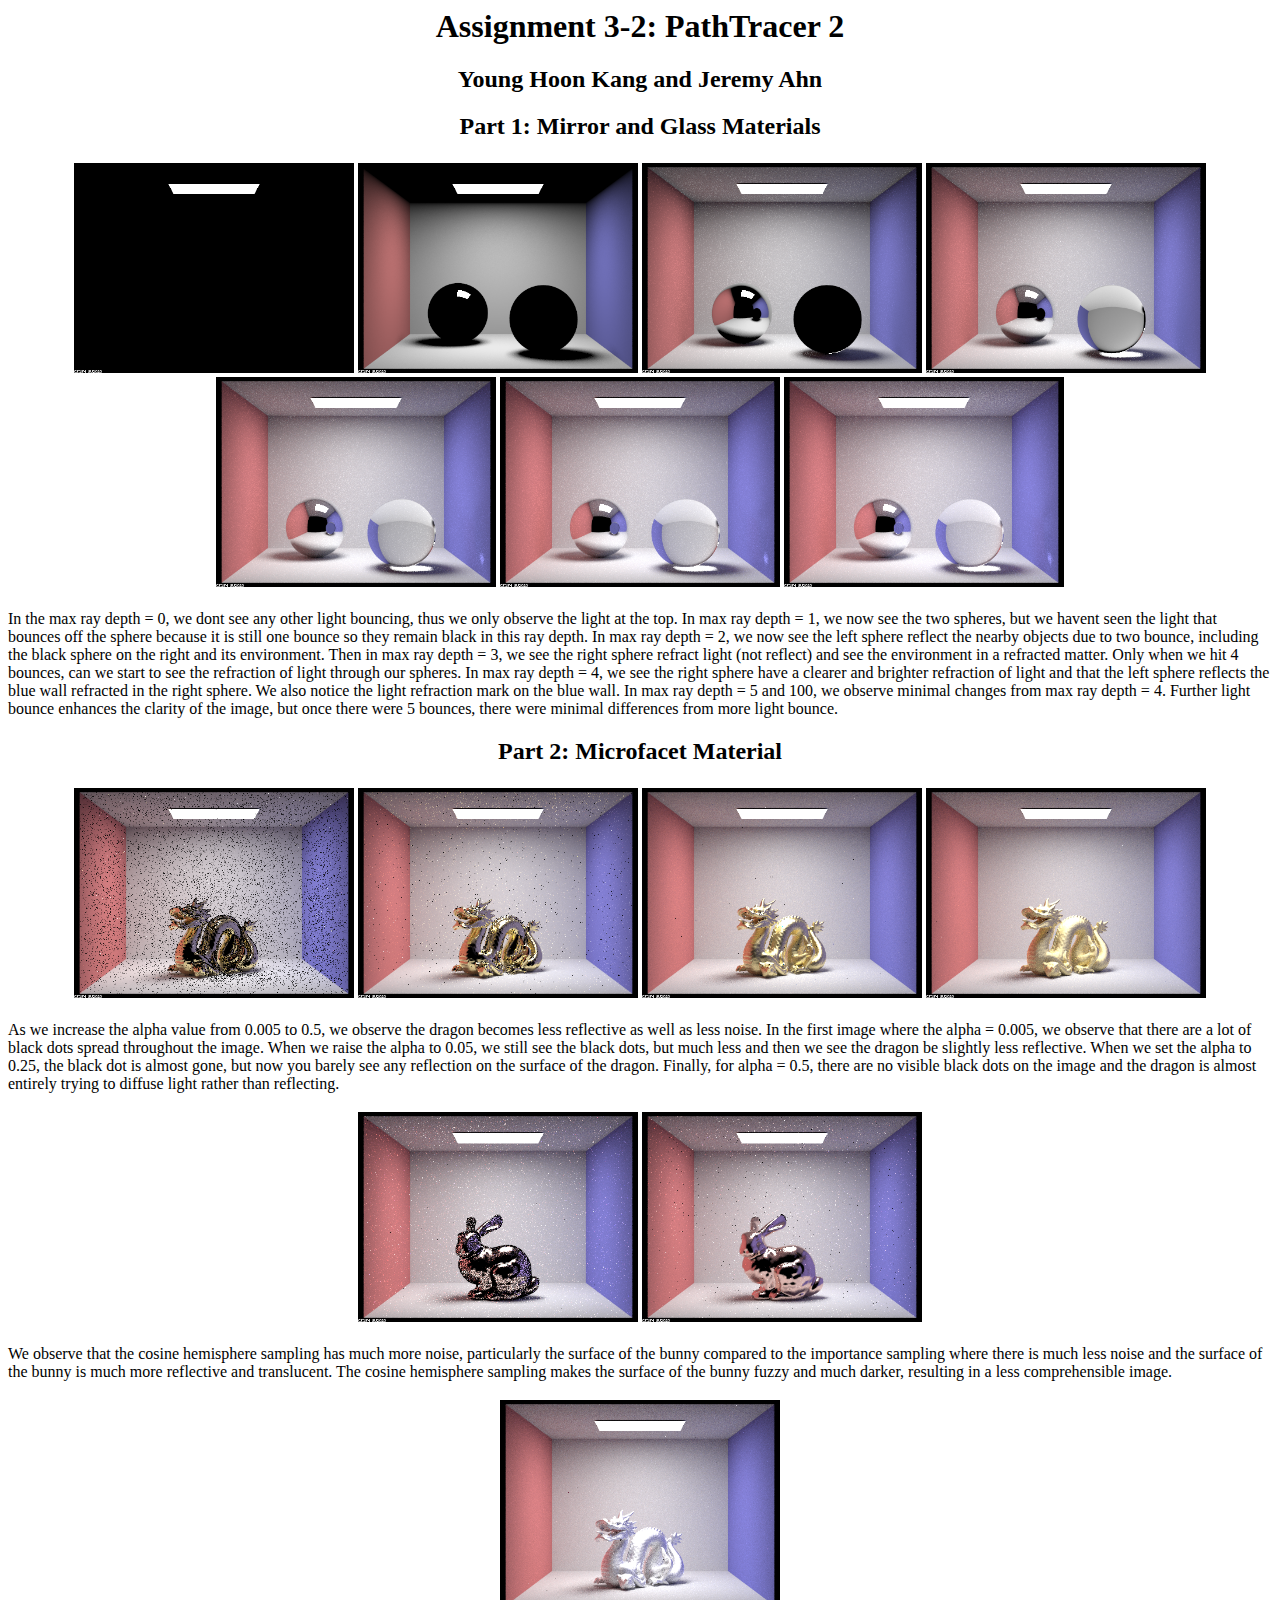
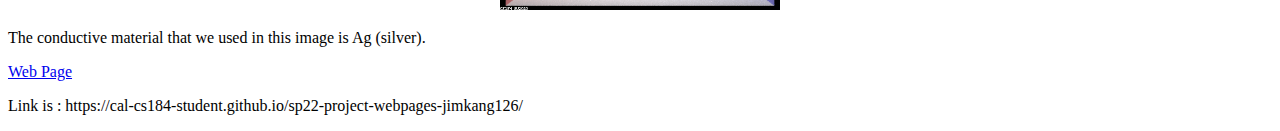
<file: proj3-2/index.html>
<html>
	<head>
	</head>
	<body>
		<h1 align="middle">Assignment 3-2: PathTracer 2</h1>
    	<h2 align="middle">Young Hoon Kang and Jeremy Ahn</h2>

		<h2 align="middle">Part 1: Mirror and Glass Materials</h2>
        <div align="center">
            <table style="width=100%">
                <tr>
                    <td align="middle">
                    <img src="imgs/P1T3_0.png" width="280px" />
					<img src="imgs/P1T3_1.png" width="280px" />
					<img src="imgs/P1T3_2.png" width="280px" />
					<img src="imgs/P1T3_3.png" width="280px" />
					<img src="imgs/P1T3_4.png" width="280px" />
					<img src="imgs/P1T3_5.png" width="280px" />
					<img src="imgs/P1T3_100.png" width="280px" />
                </tr>
            </table>
        </div>
		<p>In the max ray depth = 0, we dont see any other light bouncing, thus we only observe the light at the top. In max ray depth = 1, we now see the two spheres, but we havent seen the light that bounces off the sphere because it is still one bounce so they remain black in this ray depth. In max ray depth = 2, we now see the left sphere reflect the nearby objects due to two bounce, including the black sphere on the right and its environment. Then in max ray depth = 3, we see the right sphere refract light (not reflect) and see the environment in a refracted matter. Only when we hit 4 bounces, can we start to see the refraction of light through our spheres. In max ray depth = 4, we see the right sphere have a clearer and brighter refraction of light and that the left sphere reflects the blue wall refracted in the right sphere. We also notice the light refraction mark on the blue wall. In max ray depth = 5 and 100, we observe minimal changes from max ray depth = 4. Further light bounce enhances the clarity of the image, but once there were 5 bounces, there were minimal differences from more light bounce. </p>

		<h2 align="middle">Part 2: Microfacet Material</h2>
		<div align="center">
            <table style="width=100%">
                <tr>
                    <td align="middle">
                    <img src="imgs/P2_005.png" width="280px" />
					<img src="imgs/P2_05.png" width="280px" />
					<img src="imgs/P2_25.png" width="280px" />
					<img src="imgs/P2_5.png" width="280px" />
                </tr>
            </table>
        </div>
		<p>As we increase the alpha value from 0.005 to 0.5, we observe the dragon becomes less reflective as well as less noise. In the first image where the alpha = 0.005, we observe that there are a lot of black dots spread throughout the image. When we raise the alpha to 0.05, we still see the black dots, but much less and then we see the dragon be slightly less reflective. When we set the alpha to 0.25, the black dot is almost gone, but now you barely see any reflection on the surface of the dragon. Finally, for alpha = 0.5, there are no visible black dots on the image and the dragon is almost entirely trying to diffuse light rather than reflecting. </p>
		
		<div align="center">
            <table style="width=100%">
                <tr>
                    <td align="middle">
                    <img src="imgs/P2_bunny_1.png" width="280px" />
					<img src="imgs/P2_bunny_2.png" width="280px" />
                </tr>
            </table>
        </div>
		<p>We observe that the cosine hemisphere sampling has much more noise, particularly the surface of the bunny compared to the importance sampling where there is much less noise and the surface of the bunny is much more reflective and translucent. The cosine hemisphere sampling makes the surface of the bunny fuzzy and much darker, resulting in a less comprehensible image.</p>
		
		<div align="center">
            <table style="width=100%">
                <tr>
                    <td align="middle">
                    <img src="imgs/last.png" width="280px" />
                </tr>
            </table>
        </div>
		<p>The conductive material that we used in this image is Ag (silver).</p>
		
		<a class = "link" href="https://cal-cs184-student.github.io/sp22-project-webpages-jimkang126/"> Web Page</a>
		<p>Link is : https://cal-cs184-student.github.io/sp22-project-webpages-jimkang126/</p>

	</body>
</html>
</file>
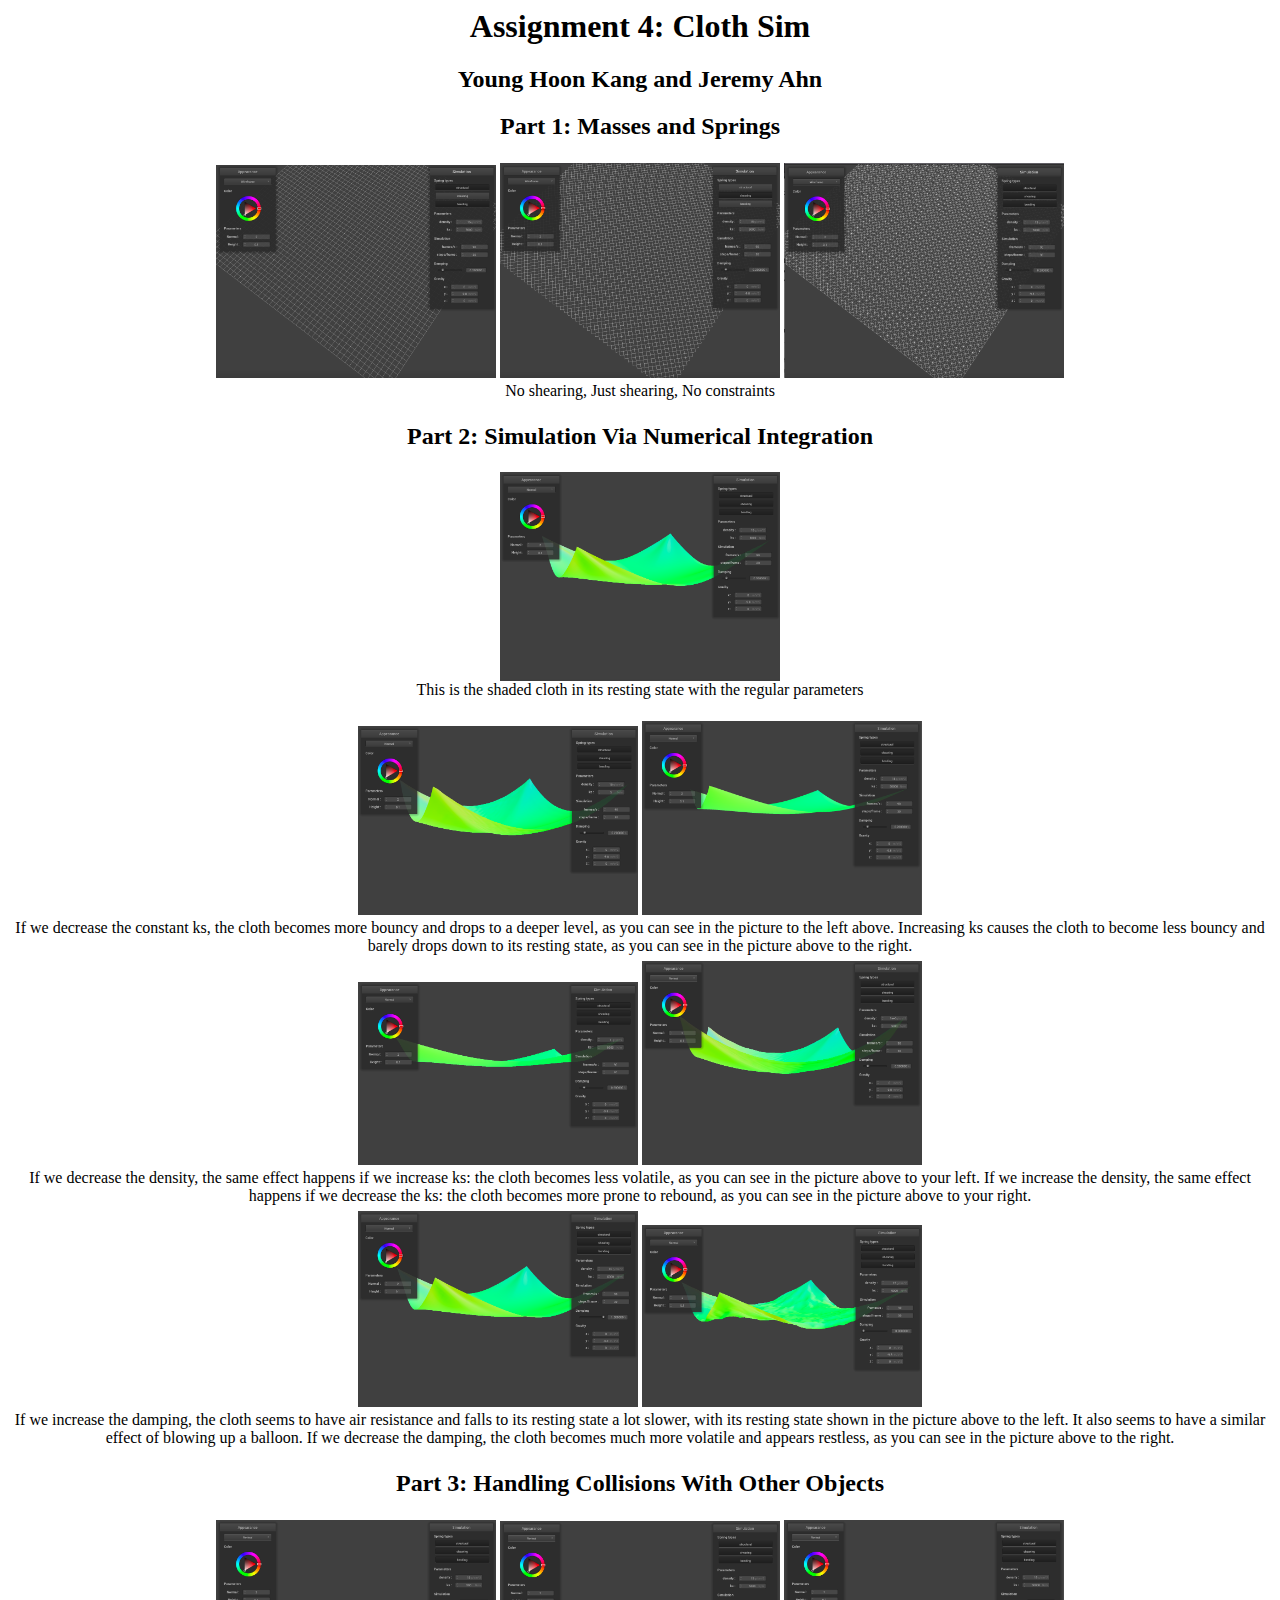
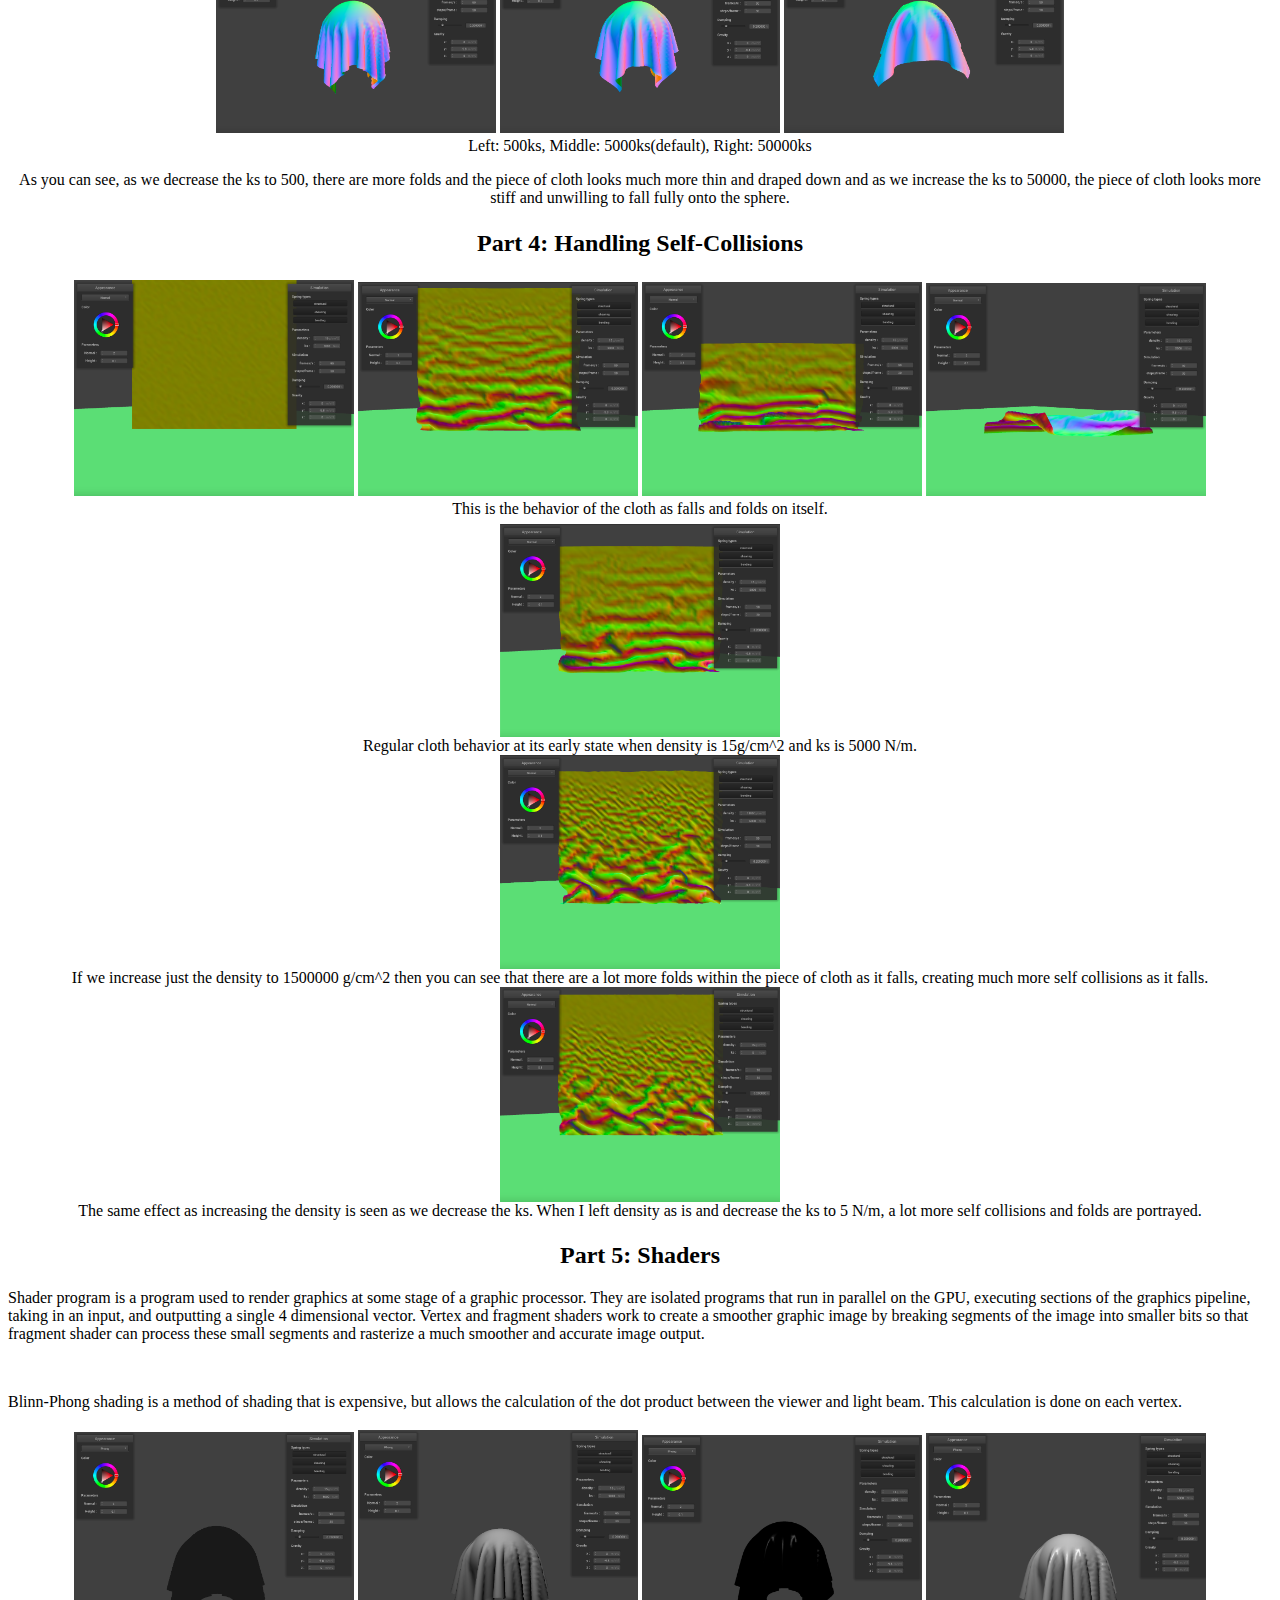
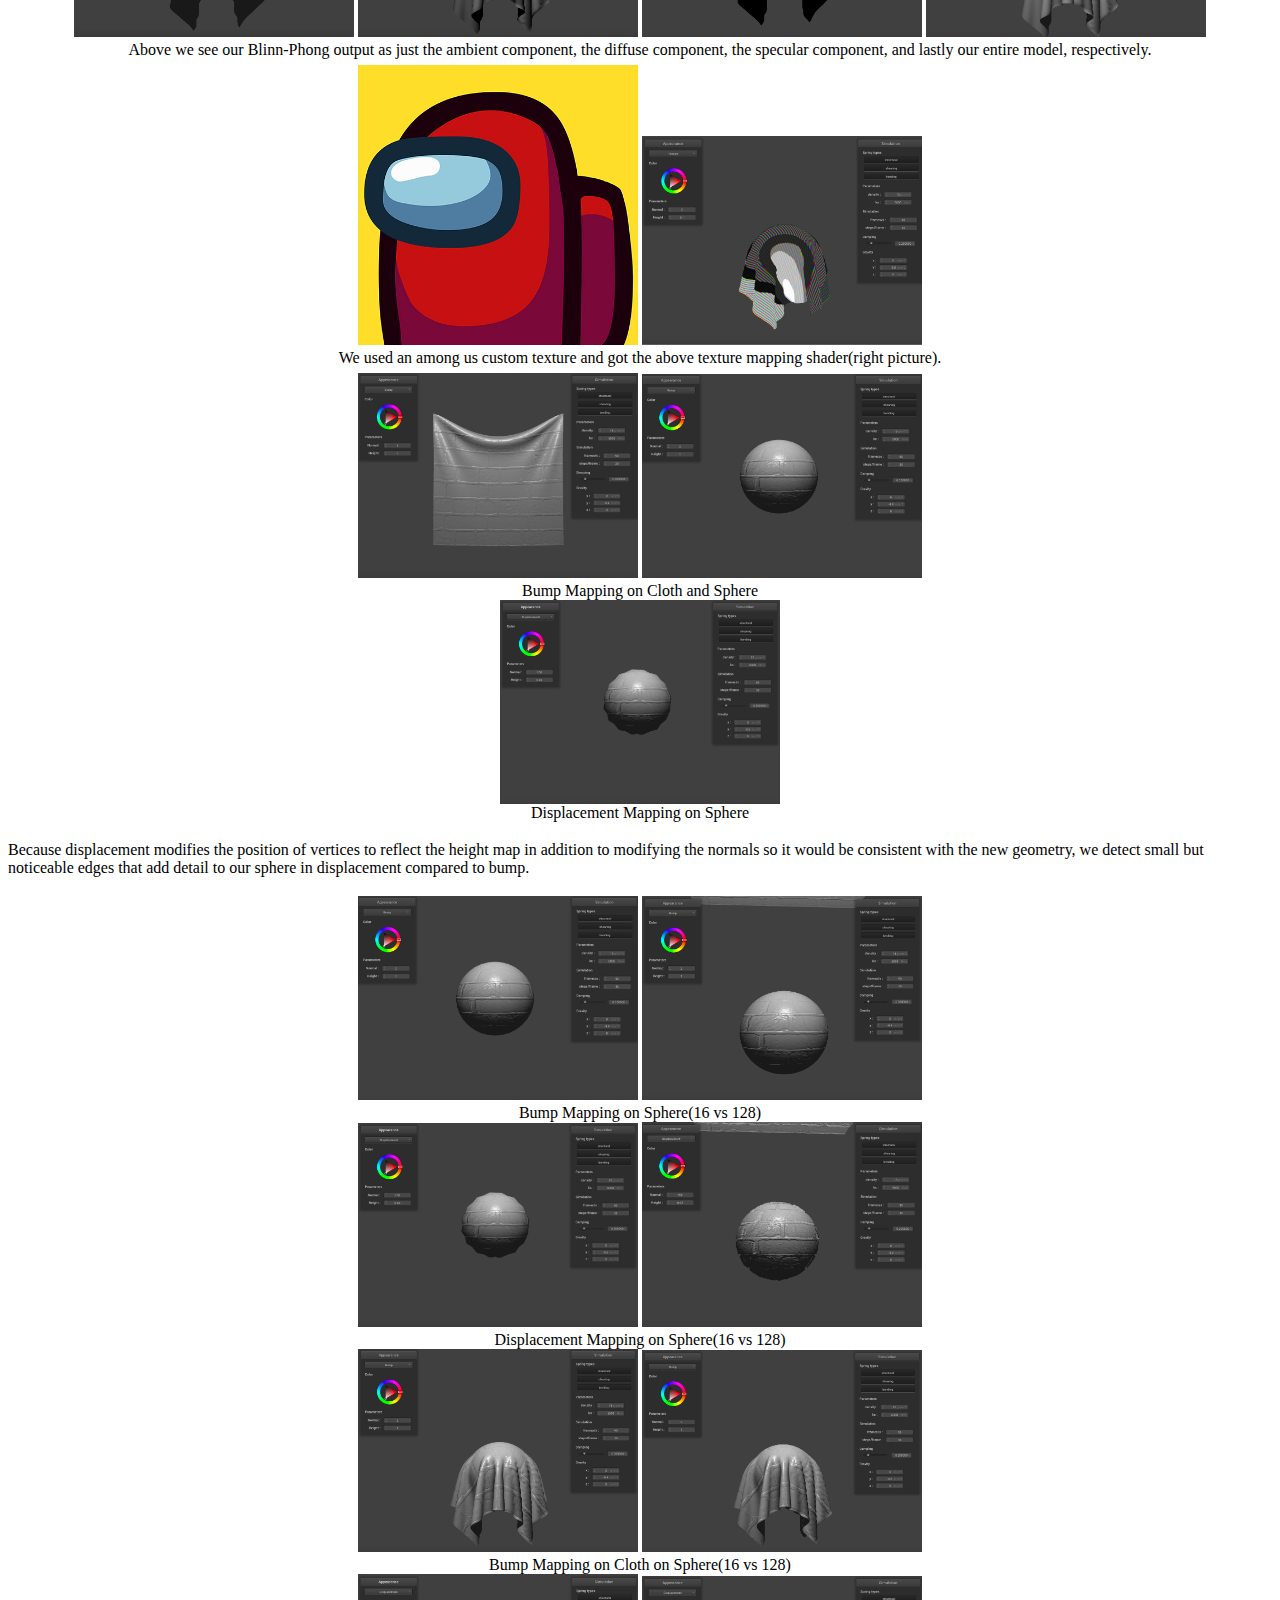
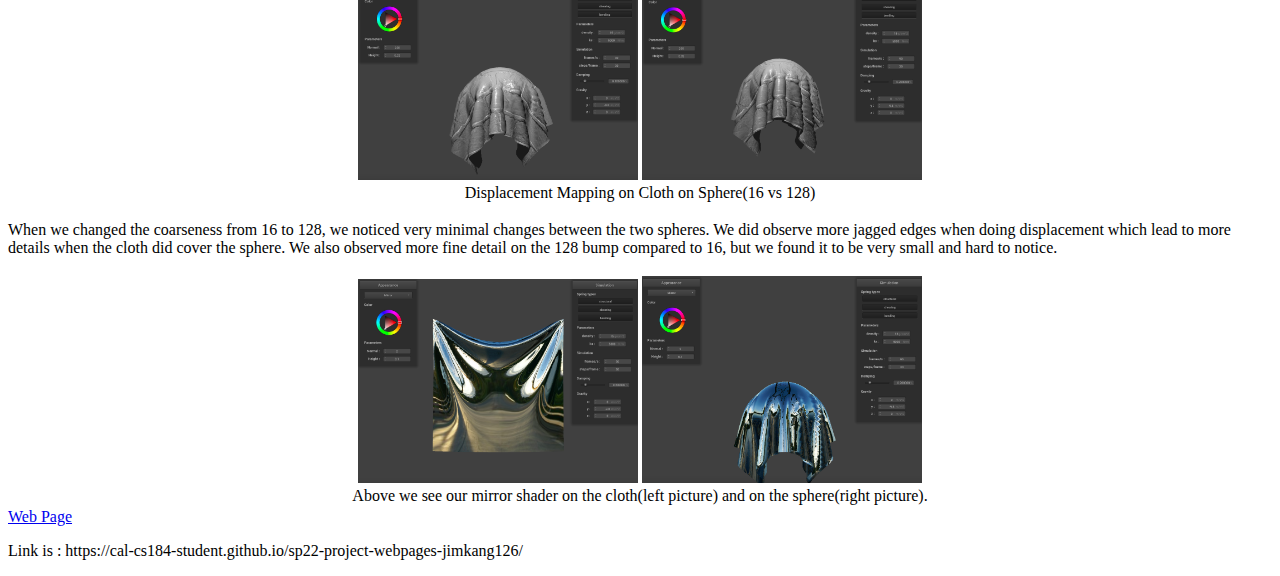
<file: proj4/index.html>
<html>
	<head>
	</head>
	<body>
		<h1 align="middle">Assignment 4: Cloth Sim</h1>
    	<h2 align="middle">Young Hoon Kang and Jeremy Ahn</h2>

		<h2 align="middle">Part 1: Masses and Springs</h2>
        <div align="center">
            <table style="width=100%">
                <tr>
                    <td align="middle">
                    <img src="imgs/noshearing.png" width="280px" />
					<img src="imgs/justshearing.png" width="280px" />
					<img src="imgs/noconstraints.png" width="280px" />
					<figcaption align="middle">No shearing, Just shearing, No constraints</figcaption>
                </tr>
            </table>
        </div>

		<h2 align="middle">Part 2: Simulation Via Numerical Integration</h2>

		<div align="center">
            <table style="width=100%">
                <tr>
                    <td align="middle">
                    <img src="imgs/P2reg.png" width="280px" />
					<figcaption align="middle">This is the shaded cloth in its resting state with the regular parameters</figcaption>
                </tr>
            </table>
        </div>
		<p></p>
		<div align="center">
            <table style="width=100%">
                <tr>
                    <td align="middle">
                    <img src="imgs/P2lowerks.png" width="280px" />
					<img src="imgs/P2higherks.png" width="280px" />
					<figcaption align="middle">If we decrease the constant ks, the cloth becomes more bouncy and drops to a deeper level, as you can see in the picture to the left above. Increasing ks causes the cloth to become less bouncy and barely drops down to its resting state, as you can see in the picture above to the right.</figcaption>
                </tr>
            </table>
        </div>

		<div align="center">
            <table style="width=100%">
                <tr>
                    <td align="middle">
                    <img src="imgs/P2lowerdensity.png" width="280px" />
					<img src="imgs/P2higherdensity.png" width="280px" />
					<figcaption align="middle">If we decrease the density, the same effect happens if we increase ks: the cloth becomes less volatile, as you can see in the picture above to your left. If we increase the density, the same effect happens if we decrease the ks: the cloth becomes more prone to rebound, as you can see in the picture above to your right.</figcaption>
                </tr>
            </table>
        </div>

		<div align="center">
            <table style="width=100%">
                <tr>
                    <td align="middle">
                    <img src="imgs/P2higherdamping.png" width="280px" />
					<img src="imgs/P2lowerdamping.png" width="280px" />
					<figcaption align="middle">If we increase the damping, the cloth seems to have air resistance and falls to its resting state a lot slower, with its resting state shown in the picture above to the left. It also seems to have a similar effect of blowing up a balloon. If we decrease the damping, the cloth becomes much more volatile and appears restless, as you can see in the picture above to the right.</figcaption>
                </tr>
            </table>
        </div>

		<h2 align="middle">Part 3: Handling Collisions With Other Objects</h2>

		<div align="center">
            <table style="width=100%">
                <tr>
                    <td align="middle">
					<img src="imgs/500ks.png" width="280px" />
                    <img src="imgs/resting.png" width="280px" />
					<img src="imgs/50000ks.png" width="280px" />
					<figcaption align="middle">Left: 500ks, Middle: 5000ks(default), Right: 50000ks</figcaption>
					<p align="middle">As you can see, as we decrease the ks to 500, there are more folds and the piece of cloth looks much more thin and draped down and as we increase the ks to 50000, the piece of cloth looks more stiff and unwilling to fall fully onto the sphere.</p>
                </tr>
            </table>
        </div>

		<h2 align="middle">Part 4: Handling Self-Collisions</h2>
        <div align="center">
            <table style="width=100%">
                <tr>
                    <td align="middle">
                    <img src="imgs/fall1.png" width="280px" />
					<img src="imgs/fall2.png" width="280px" />
					<img src="imgs/fall3.png" width="280px" />
					<img src="imgs/fall4.png" width="280px" />
					<figcaption align="middle">This is the behavior of the cloth as falls and folds on itself.</figcaption>
                </tr>
            </table>
        </div>

		<div align="center">
            <table style="width=100%">
                <tr>
                    <td align="middle">
                    <img src="imgs/density15.png" width="280px" />
					<figcaption align="middle">Regular cloth behavior at its early state when density is 15g/cm^2 and ks is 5000 N/m. </figcaption>
					<img src="imgs/density1-5mil.png" width="280px" />
					<figcaption align="middle">If we increase just the density to 1500000 g/cm^2 then you can see that there are a lot more folds within the piece of cloth as it falls, creating much more self collisions as it falls.</figcaption>
					<img src="imgs/ks-5.png" width="280px" />
					<figcaption align="middle">The same effect as increasing the density is seen as we decrease the ks. When I left density as is and decrease the ks to 5 N/m, a lot more self collisions and folds are portrayed.</figcaption>
                </tr>
            </table>
        </div>

		<h2 align="middle">Part 5: Shaders</h2>
		<p>Shader program is a program used to render graphics at some stage of a graphic processor. They are isolated programs that run in parallel on the GPU, executing sections of the graphics pipeline, taking in an input, and outputting a single 4 dimensional vector. Vertex and fragment shaders work to create a smoother graphic image by breaking segments of the image into smaller bits so that fragment shader can process these small segments and rasterize a much smoother and accurate image output.</p>
		<br>
		<p>Blinn-Phong shading is a method of shading that is expensive, but allows the calculation of the dot product between the viewer and light beam. This calculation is done on each vertex.</p>
		
		<div align="center">
            <table style="width=100%">
                <tr>
                    <td align="middle">
                    <img src="imgs/P5ambient.png" width="280px" />
					<img src="imgs/P5diffuse.png" width="280px" />
					<img src="imgs/P5specular.png" width="280px" />
					<img src="imgs/P5entiremodel.png" width="280px" />
					<figcaption align="middle">Above we see our Blinn-Phong output as just the ambient component, the diffuse component, the specular component, and lastly our entire model, respectively.</figcaption>
                </tr>
            </table>
        </div>

		<div align="center">
            <table style="width=100%">
                <tr>
                    <td align="middle">
                    <img src="imgs/customtexture.jpg" width="280px" />
					<img src="imgs/P5texturemapping.png" width="280px" />
					<figcaption align="middle">We used an among us custom texture and got the above texture mapping shader(right picture).</figcaption>
                </tr>
            </table>
        </div>
		
		<div align="center">
            <table style="width=100%">
                <tr>
                    <td align="middle">
                    <img src="imgs/P5bumpcloth16.png" width="280px" />
					<img src="imgs/P5bumpsphere16.png" width="280px" />
					<figcaption align="middle">Bump Mapping on Cloth and Sphere</figcaption>
					<img src="imgs/P5displacementsphere16.png" width="280px" />
					<figcaption align="middle">Displacement Mapping on Sphere</figcaption>
                </tr>
            </table>
        </div>
		<p>Because displacement modifies the position of vertices to reflect the height map in addition to modifying the normals so it would be consistent with the new geometry, we detect small but noticeable edges that add detail to our sphere in displacement compared to bump.</p>

		<div align="center">
            <table style="width=100%">
                <tr>
                    <td align="middle">
                    <img src="imgs/P5bumpsphere16.png" width="280px" />
					<img src="imgs/P5bumpsphere128.png" width="280px" />
					<figcaption align="middle">Bump Mapping on Sphere(16 vs 128)</figcaption>
					<img src="imgs/P5displacementsphere16.png" width="280px" />
					<img src="imgs/P5displacementsphere128.png" width="280px" />
					<figcaption align="middle">Displacement Mapping on Sphere(16 vs 128)</figcaption>
					<img src="imgs/P5bumpclothonsphere16.png" width="280px" />
					<img src="imgs/P5bumpspherewithcloth128.png" width="280px" />
					<figcaption align="middle">Bump Mapping on Cloth on Sphere(16 vs 128)</figcaption>
					<img src="imgs/P5displacementwithcloth16.png" width="280px" />
					<img src="imgs/P5displacementclothonsphere128.png" width="280px" />
					<figcaption align="middle">Displacement Mapping on Cloth on Sphere(16 vs 128)</figcaption>
                </tr>
            </table>
        </div>
		<p>When we changed the coarseness from 16 to 128, we noticed very minimal changes between the two spheres. We did observe more jagged edges when doing displacement which lead to more details when the cloth did cover the sphere. We also observed more fine detail on the 128 bump compared to 16, but we found it to be very small and hard to notice.</p>

		<div align="center">
            <table style="width=100%">
                <tr>
                    <td align="middle">
                    <img src="imgs/P5mirrorcloth.png" width="280px" />
					<img src="imgs/P5mirrorsphere.png" width="280px" />
					<figcaption align="middle">Above we see our mirror shader on the cloth(left picture) and on the sphere(right picture).</figcaption>
                </tr>
            </table>
        </div>

		<a class = "link" href="https://cal-cs184-student.github.io/sp22-project-webpages-jimkang126/"> Web Page</a>
		<p>Link is : https://cal-cs184-student.github.io/sp22-project-webpages-jimkang126/</p>
	</body>
</html>
</file>
<file: proj1/index.css>
h1, h3, h5, p {
    text-align: center;
}
img {
    display:block;
    margin-left: auto;
    margin-right: auto;
    width: 50%;
    text-align:center;
}   
p {
    margin-left: 100;
    margin-right: 100;
}
a {
    display:block;
}
.link {
    text-align: center;
}
</file>
<file: proj2/index.css>
h1, h2, h3, h5, p {
    text-align: center;
}
img {
    display:block;
    margin-left: auto;
    margin-right: auto;
    width: 50%;
    text-align:center;
}   
.column {
    flex: 30%;
    padding: 5px;
  }

.row {
  display: flex;
}

p {
    margin-left: 100;
    margin-right: 100;
}
a {
    display:block;
}
.link {
    text-align: center;
}
</file>
